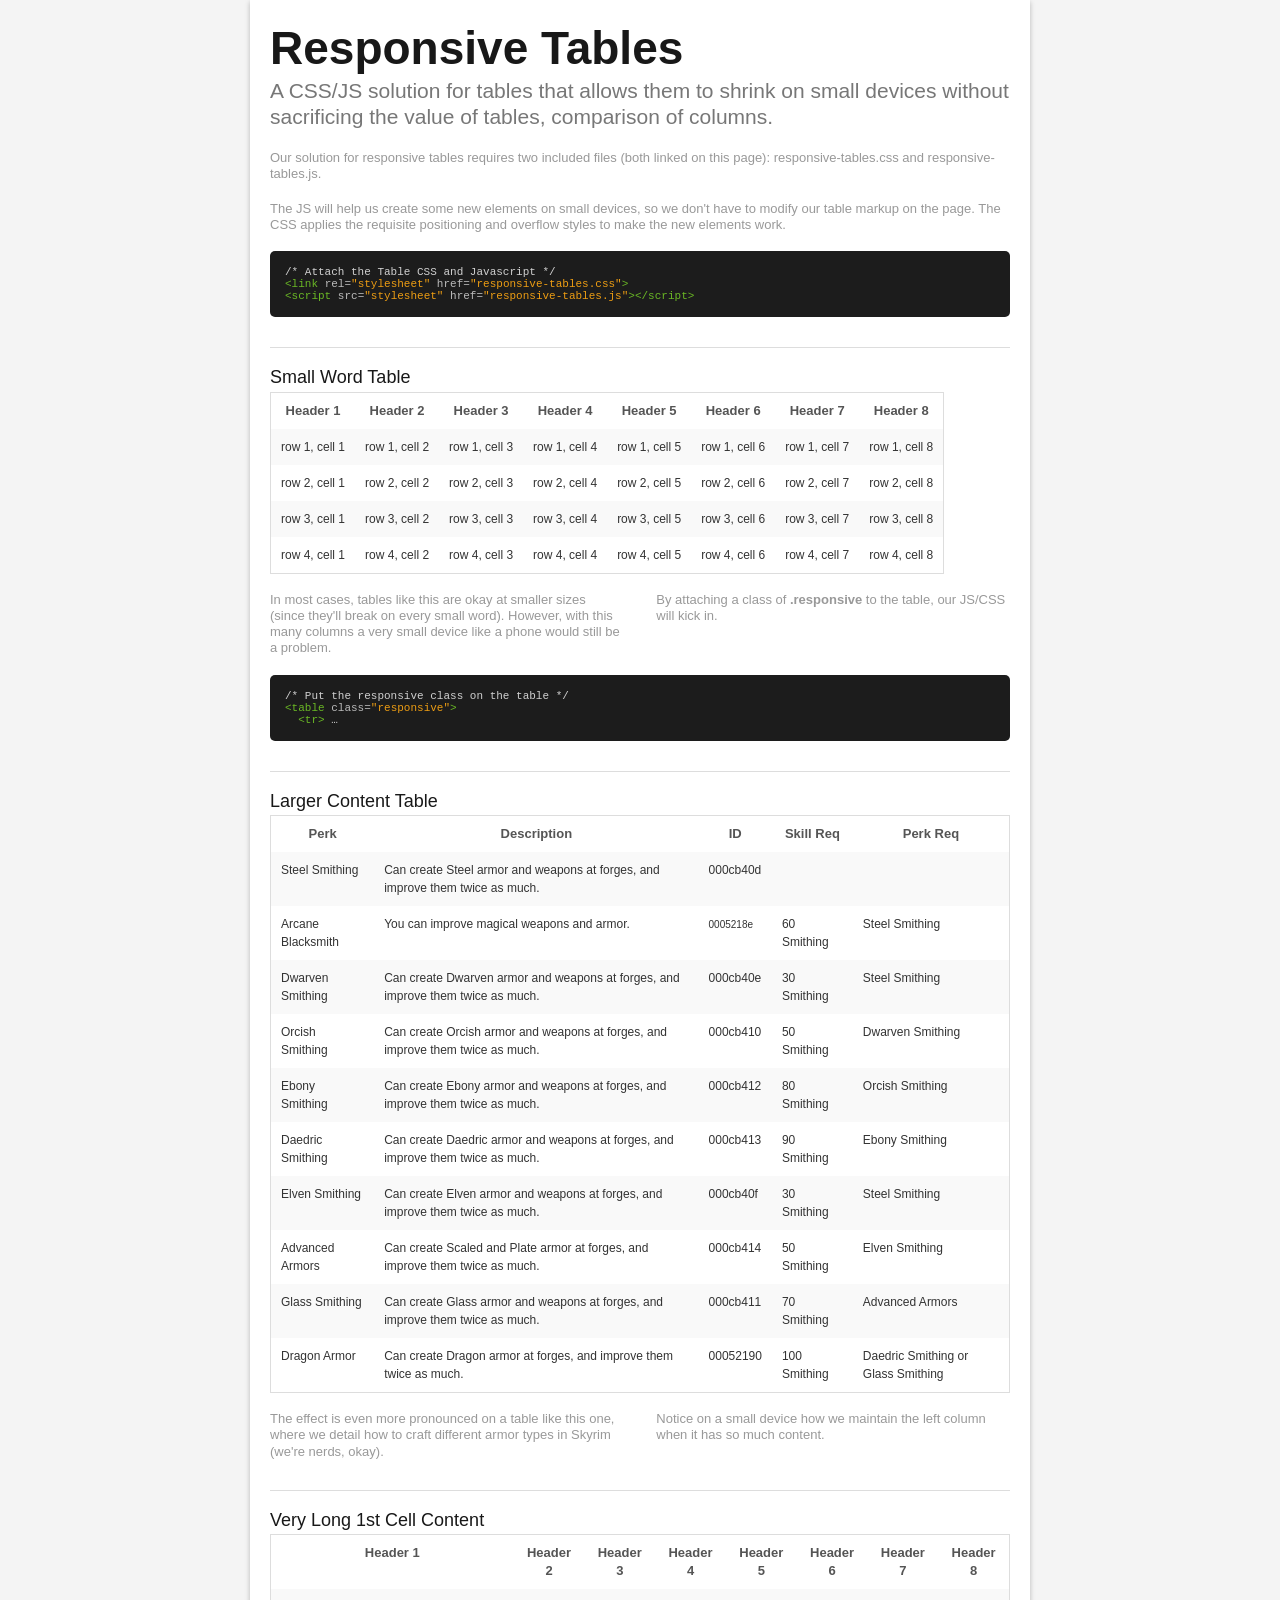
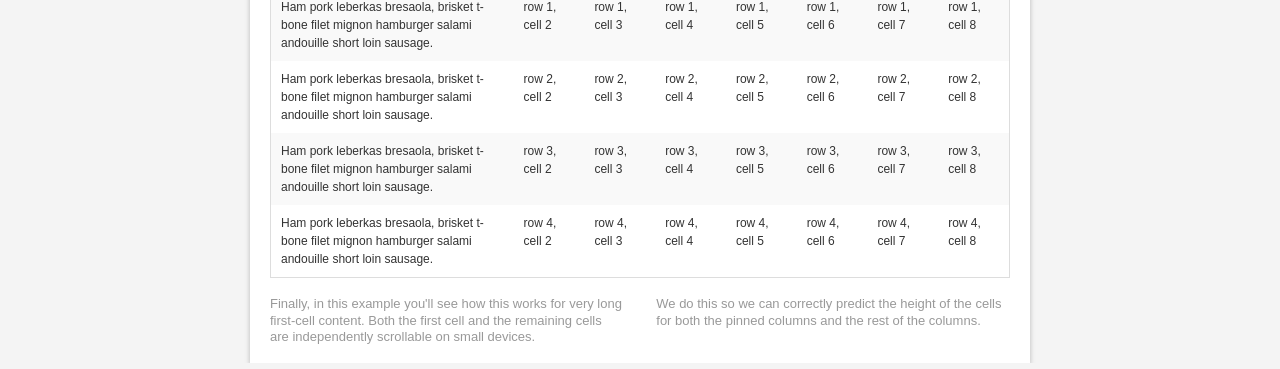
<file: manage/bower_components/responsive-tables/index.html>
<!DOCTYPE html>

<!-- paulirish.com/2008/conditional-stylesheets-vs-css-hacks-answer-neither/ -->
<!--[if lt IE 7]> <html class="no-js lt-ie9 lt-ie8 lt-ie7" lang="en"> <![endif]-->
<!--[if IE 7]>    <html class="no-js lt-ie9 lt-ie8" lang="en"> <![endif]-->
<!--[if IE 8]>    <html class="no-js lt-ie9" lang="en"> <![endif]-->
<!--[if gt IE 8]><!--> <html lang="en"> <!--<![endif]-->
<head>
  <meta charset="utf-8" />
  
  <!-- Set the viewport width to device width for mobile -->
  <meta name="viewport" content="width=device-width" />
  
  <title>Responsive Tables by ZURB</title>
  
  <!-- Included CSS Files -->
  <!-- Combine and Compress These CSS Files -->
  <link rel="stylesheet" href="stylesheets/globals.css">
  <link rel="stylesheet" href="stylesheets/typography.css">
  <link rel="stylesheet" href="stylesheets/grid.css">
  <link rel="stylesheet" href="stylesheets/ui.css">
  <link rel="stylesheet" href="stylesheets/forms.css">
  <link rel="stylesheet" href="stylesheets/orbit.css">
  <link rel="stylesheet" href="stylesheets/reveal.css">
  <link rel="stylesheet" href="stylesheets/mobile.css">
  <!-- End Combine and Compress These CSS Files -->
  <link rel="stylesheet" href="stylesheets/app.css">
	<link rel="stylesheet" href="responsive-tables.css">
	<script src="javascripts/jquery.min.js"></script>
	<script src="responsive-tables.js"></script>
	
  <!--[if lt IE 9]>
  <link rel="stylesheet" href="stylesheets/ie.css">
  <![endif]-->
  
  
  <!-- IE Fix for HTML5 Tags -->
  <!--[if lt IE 9]>
  <script src="http://html5shiv.googlecode.com/svn/trunk/html5.js"></script>
  <![endif]-->
</head>

<body>
	<!-- container -->
	<div class="container">

		<div class="row">
			<div class="twelve columns">
				<h1>Responsive Tables</h1>
				<h4 class="subhead">A CSS/JS solution for tables that allows them to shrink on small devices without sacrificing the value of tables, comparison of columns.</h4>
				
		    <p>Our solution for responsive tables requires two included files (both linked on this page): responsive-tables.css and responsive-tables.js.</p>
		    <p>The JS will help us create some new elements on small devices, so we don't have to modify our table markup on the page. The CSS applies the requisite positioning and overflow styles to make the new elements work.</p>
				    <pre>
/* Attach the Table CSS and Javascript */
<span style="color: #6ab825; font-weight: normal">&lt;link</span> <span style="color: #bbbbbb">rel=</span><span style="color: #ed9d13">"stylesheet"</span> <span style="color: #bbbbbb">href=</span><span style="color: #ed9d13">"responsive-tables.css"</span><span style="color: #6ab825; font-weight: normal">&gt;</span>
<span style="color: #6ab825; font-weight: normal">&lt;script</span> <span style="color: #bbbbbb">src=</span><span style="color: #ed9d13">"stylesheet"</span> <span style="color: #bbbbbb">href=</span><span style="color: #ed9d13">"responsive-tables.js"</span><span style="color: #6ab825; font-weight: normal">&gt;</span><span style="color: #6ab825; font-weight: normal">&lt;/script&gt;</span></pre>
				
				<hr />
				
    		<h5>Small Word Table</h5>
				<table class="responsive">
    				
					<tr>
						<th>Header 1</th>
						<th>Header 2</th>
						<th>Header 3</th>
						<th>Header 4</th>
						<th>Header 5</th>
						<th>Header 6</th>
						<th>Header 7</th>
						<th>Header 8</th>
					</tr>
					<tr>
						<td>row 1, cell 1</td>
						<td>row 1, cell 2</td>
						<td>row 1, cell 3</td>
						<td>row 1, cell 4</td>
						<td>row 1, cell 5</td>
						<td>row 1, cell 6</td>
						<td>row 1, cell 7</td>
						<td>row 1, cell 8</td>
					</tr>
					<tr>
						<td>row 2, cell 1</td>
						<td>row 2, cell 2</td>
						<td>row 2, cell 3</td>
						<td>row 2, cell 4</td>
						<td>row 2, cell 5</td>
						<td>row 2, cell 6</td>
						<td>row 2, cell 7</td>
						<td>row 2, cell 8</td>
					</tr>
					<tr>
						<td>row 3, cell 1</td>
						<td>row 3, cell 2</td>
						<td>row 3, cell 3</td>
						<td>row 3, cell 4</td>
						<td>row 3, cell 5</td>
						<td>row 3, cell 6</td>
						<td>row 3, cell 7</td>
						<td>row 3, cell 8</td>
					</tr>
					<tr>
						<td>row 4, cell 1</td>
						<td>row 4, cell 2</td>
						<td>row 4, cell 3</td>
						<td>row 4, cell 4</td>
						<td>row 4, cell 5</td>
						<td>row 4, cell 6</td>
						<td>row 4, cell 7</td>
						<td>row 4, cell 8</td>
					</tr>
    					
        </table>
        
        <div class="row">
    		  <div class="six columns">
    		    <p>In most cases, tables like this are okay at smaller sizes (since they'll break on every small word). However, with this many columns a very small device like a phone would still be a problem.</p>
    		  </div>
    		  <div class="six columns">
    		    <p>By attaching a class of <strong>.responsive</strong> to the table, our JS/CSS will kick in.</p>
    		  </div>
    		</div>
    		
    		<pre>
/* Put the responsive class on the table */
<span style="color: #6ab825; font-weight: normal">&lt;table</span> <span style="color: #bbbbbb">class=</span><span style="color: #ed9d13">"responsive"</span><span style="color: #6ab825; font-weight: normal">&gt;</span>
  <span style="color: #6ab825; font-weight: normal">&lt;tr&gt;</span> …
</pre>
  
    		
    		<hr />

        
    		<h5>Larger Content Table</h5>
        <table class="responsive">
  				<tbody>
  				  <tr>
      				<th>Perk</th>
      				<th>Description</th>
      				<th>ID</th>
      				<th>Skill Req</th>
      				<th>Perk Req</th>
    				</tr>
    				<tr>
      				<td>Steel Smithing</td>
      				<td>Can create Steel armor and weapons at forges, and improve them twice as much.</td>
      				<td>000cb40d</td>
      				<td></td>
      				<td></td>
    				</tr>
    				<tr>
      				<td>Arcane Blacksmith</td>
      				<td>You can improve magical weapons and armor.</td>
      				<td><span style="font-size: x-small" class="idref">0005218e</span></td>
      				<td>60 Smithing</td>
      				<td>Steel Smithing</td>
    				</tr>
    				<tr>
      				<td>Dwarven Smithing</td>
      				<td>Can create Dwarven armor and weapons at forges, and improve them twice as much.</td>
      				<td>000cb40e</td>
      				<td>30 Smithing</td>
      				<td>Steel Smithing</td>
    				</tr>
    				<tr>
      				<td>Orcish Smithing</td>
      				<td>Can create Orcish armor and weapons at forges, and improve them twice as much.</td>
      				<td>000cb410</td>
      				<td>50 Smithing</td>
      				<td>Dwarven Smithing</td>
    				</tr>
    				<tr>
      				<td>Ebony Smithing</td>
      				<td>Can create Ebony armor and weapons at forges</a>, and improve them twice as much.</td>
      				<td>000cb412</td>
      				<td>80 Smithing</td>
      				<td>Orcish Smithing</td>
    				</tr>
    				<tr>
      				<td>Daedric Smithing</td>
      				<td>Can create Daedric armor and weapons at forges, and improve them twice as much.</td>
      				<td>000cb413</span></td>
      				<td>90 Smithing</td>
      				<td>Ebony Smithing</td>
    				</tr>
    				<tr>
      				<td>Elven Smithing</td>
      				<td>Can create Elven armor and weapons at forges, and improve them twice as much.</td>
      				<td>000cb40f</td>
      				<td>30 Smithing</td>
      				<td>Steel Smithing</td>
    				</tr>
    				<tr>
      				<td>Advanced Armors</td>
      				<td>Can create Scaled and Plate armor at forges, and improve them twice as much.
      				<td>000cb414</td>
      				<td>50 Smithing</td>
      				<td>Elven Smithing</td>
    				</tr>
    				<tr>
      				<td>Glass Smithing</td>
      				<td>Can create Glass armor and weapons at forges, and improve them twice as much.</td>
      				<td>000cb411</td>
      				<td>70 Smithing</td>
      				<td>Advanced Armors</td>
    				</tr>
    				<tr>
      				<td>Dragon Armor</td>
      				<td>Can create Dragon armor at forges, and improve them twice as much.</td>
      				<td>00052190</td>
      				<td>100 Smithing</td>
      				<td>Daedric Smithing or Glass Smithing</td>
    				</tr>
				  </tbody>
				</table>
				
    		<div class="row">
    		  <div class="six columns">
    		    <p>The effect is even more pronounced on a table like this one, where we detail how to craft different armor types in Skyrim (we're nerds, okay).</p>
    		  </div>
    		  <div class="six columns">
    		    <p>Notice on a small device how we maintain the left column when it has so much content.</p>
    		  </div>
    		</div>
    		
    		<hr />
    		
    		<h5>Very Long 1st Cell Content</h5>
				
				<table class="responsive">
				
					<tr>
						<th>Header 1</th>
						<th>Header 2</th>
						<th>Header 3</th>
						<th>Header 4</th>
						<th>Header 5</th>
						<th>Header 6</th>
						<th>Header 7</th>
						<th>Header 8</th>
					</tr>
					<tr>
						<td>Ham pork leberkas bresaola, brisket t-bone filet mignon hamburger salami andouille short loin sausage.</td>
						<td>row 1, cell 2</td>
						<td>row 1, cell 3</td>
						<td>row 1, cell 4</td>
						<td>row 1, cell 5</td>
						<td>row 1, cell 6</td>
						<td>row 1, cell 7</td>
						<td>row 1, cell 8</td>
					</tr>
					<tr>
						<td>Ham pork leberkas bresaola, brisket t-bone filet mignon hamburger salami andouille short loin sausage.</td>
						<td>row 2, cell 2</td>
						<td>row 2, cell 3</td>
						<td>row 2, cell 4</td>
						<td>row 2, cell 5</td>
						<td>row 2, cell 6</td>
						<td>row 2, cell 7</td>
						<td>row 2, cell 8</td>
					</tr>
					<tr>
						<td>Ham pork leberkas bresaola, brisket t-bone filet mignon hamburger salami andouille short loin sausage.</td>
						<td>row 3, cell 2</td>
						<td>row 3, cell 3</td>
						<td>row 3, cell 4</td>
						<td>row 3, cell 5</td>
						<td>row 3, cell 6</td>
						<td>row 3, cell 7</td>
						<td>row 3, cell 8</td>
					</tr>
					<tr>
						<td>Ham pork leberkas bresaola, brisket t-bone filet mignon hamburger salami andouille short loin sausage.</td>
						<td>row 4, cell 2</td>
						<td>row 4, cell 3</td>
						<td>row 4, cell 4</td>
						<td>row 4, cell 5</td>
						<td>row 4, cell 6</td>
						<td>row 4, cell 7</td>
						<td>row 4, cell 8</td>
					</tr>
					
				</table>
    		<div class="row">
    		  <div class="six columns">
    		    <p>Finally, in this example you'll see how this works for very long first-cell content. Both the first cell and the remaining cells are independently scrollable on small devices.</p>
    		  </div>
    		  <div class="six columns">
    		    <p>We do this so we can correctly predict the height of the cells for both the pinned columns and the rest of the columns.</p>
    		  </div>
			</div>
		</div>



	</div>


</body>
</html>
</file>
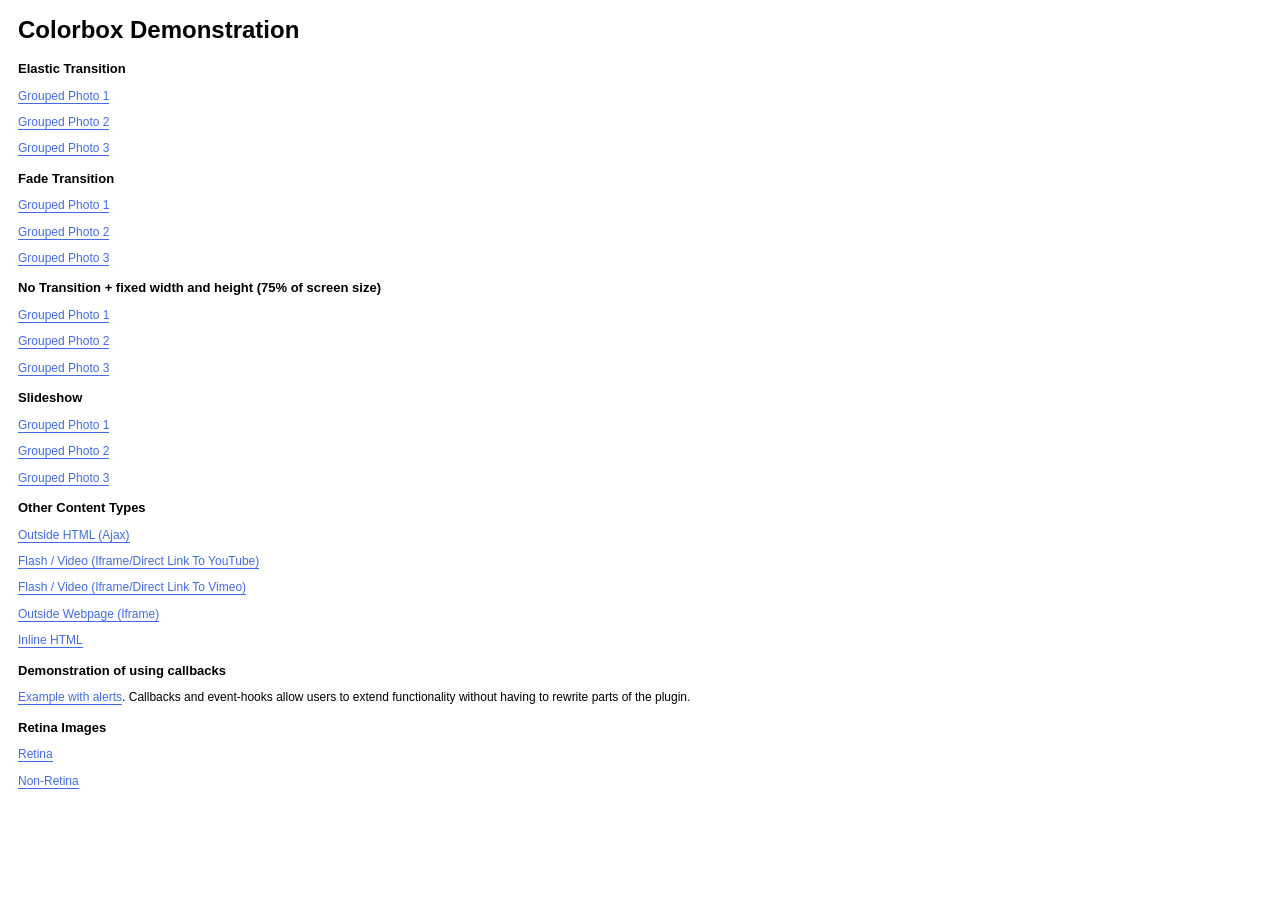
<file: manage/bower_components/colorbox/example1/index.html>
<!DOCTYPE html>
<html>
	<head>
		<meta charset='utf-8'/>
		<title>Colorbox Examples</title>
		<style>
			body{font:12px/1.2 Verdana, sans-serif; padding:0 10px;}
			a:link, a:visited{text-decoration:none; color:#416CE5; border-bottom:1px solid #416CE5;}
			h2{font-size:13px; margin:15px 0 0 0;}
		</style>
		<link rel="stylesheet" href="colorbox.css" />
		<script src="https://ajax.googleapis.com/ajax/libs/jquery/1.10.2/jquery.min.js"></script>
		<script src="../jquery.colorbox.js"></script>
		<script>
			$(document).ready(function(){
				//Examples of how to assign the Colorbox event to elements
				$(".group1").colorbox({rel:'group1'});
				$(".group2").colorbox({rel:'group2', transition:"fade"});
				$(".group3").colorbox({rel:'group3', transition:"none", width:"75%", height:"75%"});
				$(".group4").colorbox({rel:'group4', slideshow:true});
				$(".ajax").colorbox();
				$(".youtube").colorbox({iframe:true, innerWidth:640, innerHeight:390});
				$(".vimeo").colorbox({iframe:true, innerWidth:500, innerHeight:409});
				$(".iframe").colorbox({iframe:true, width:"80%", height:"80%"});
				$(".inline").colorbox({inline:true, width:"50%"});
				$(".callbacks").colorbox({
					onOpen:function(){ alert('onOpen: colorbox is about to open'); },
					onLoad:function(){ alert('onLoad: colorbox has started to load the targeted content'); },
					onComplete:function(){ alert('onComplete: colorbox has displayed the loaded content'); },
					onCleanup:function(){ alert('onCleanup: colorbox has begun the close process'); },
					onClosed:function(){ alert('onClosed: colorbox has completely closed'); }
				});

				$('.non-retina').colorbox({rel:'group5', transition:'none'})
				$('.retina').colorbox({rel:'group5', transition:'none', retinaImage:true, retinaUrl:true});
				
				//Example of preserving a JavaScript event for inline calls.
				$("#click").click(function(){ 
					$('#click').css({"background-color":"#f00", "color":"#fff", "cursor":"inherit"}).text("Open this window again and this message will still be here.");
					return false;
				});
			});
		</script>
	</head>
	<body>
		<h1>Colorbox Demonstration</h1>
		<h2>Elastic Transition</h2>
		<p><a class="group1" href="../content/ohoopee1.jpg" title="Me and my grandfather on the Ohoopee.">Grouped Photo 1</a></p>
		<p><a class="group1" href="../content/ohoopee2.jpg" title="On the Ohoopee as a child">Grouped Photo 2</a></p>
		<p><a class="group1" href="../content/ohoopee3.jpg" title="On the Ohoopee as an adult">Grouped Photo 3</a></p>
		
		<h2>Fade Transition</h2>
		<p><a class="group2" href="../content/ohoopee1.jpg" title="Me and my grandfather on the Ohoopee">Grouped Photo 1</a></p>
		<p><a class="group2" href="../content/ohoopee2.jpg" title="On the Ohoopee as a child">Grouped Photo 2</a></p>
		<p><a class="group2" href="../content/ohoopee3.jpg" title="On the Ohoopee as an adult">Grouped Photo 3</a></p>
		
		<h2>No Transition + fixed width and height (75% of screen size)</h2>
		<p><a class="group3" href="../content/ohoopee1.jpg" title="Me and my grandfather on the Ohoopee.">Grouped Photo 1</a></p>
		<p><a class="group3" href="../content/ohoopee2.jpg" title="On the Ohoopee as a child">Grouped Photo 2</a></p>
		<p><a class="group3" href="../content/ohoopee3.jpg" title="On the Ohoopee as an adult">Grouped Photo 3</a></p>
		
		<h2>Slideshow</h2>
		<p><a class="group4"  href="../content/ohoopee1.jpg" title="Me and my grandfather on the Ohoopee.">Grouped Photo 1</a></p>
		<p><a class="group4"  href="../content/ohoopee2.jpg" title="On the Ohoopee as a child">Grouped Photo 2</a></p>
		<p><a class="group4"  href="../content/ohoopee3.jpg" title="On the Ohoopee as an adult">Grouped Photo 3</a></p>
		
		<h2>Other Content Types</h2>
		<p><a class='ajax' href="../content/ajax.html" title="Homer Defined">Outside HTML (Ajax)</a></p>
		<p><a class='youtube' href="http://www.youtube.com/embed/VOJyrQa_WR4?rel=0&amp;wmode=transparent">Flash / Video (Iframe/Direct Link To YouTube)</a></p>
		<p><a class='vimeo' href="http://player.vimeo.com/video/2285902" title="R&ouml;yksopp: Remind Me">Flash / Video (Iframe/Direct Link To Vimeo)</a></p>
		<p><a class='iframe' href="http://wikipedia.com">Outside Webpage (Iframe)</a></p>
		<p><a class='inline' href="#inline_content">Inline HTML</a></p>
		
		<h2>Demonstration of using callbacks</h2>
		<p><a class='callbacks' href="../content/marylou.jpg" title="Marylou on Cumberland Island">Example with alerts</a>. Callbacks and event-hooks allow users to extend functionality without having to rewrite parts of the plugin.</p>
		

		<h2>Retina Images</h2>
		<p><a class="retina" href="../content/daisy.jpg" title="Retina">Retina</a></p>
		<p><a class="non-retina" href="../content/daisy.jpg" title="Non-Retina">Non-Retina</a></p>

		<!-- This contains the hidden content for inline calls -->
		<div style='display:none'>
			<div id='inline_content' style='padding:10px; background:#fff;'>
			<p><strong>This content comes from a hidden element on this page.</strong></p>
			<p>The inline option preserves bound JavaScript events and changes, and it puts the content back where it came from when it is closed.</p>
			<p><a id="click" href="#" style='padding:5px; background:#ccc;'>Click me, it will be preserved!</a></p>
			
			<p><strong>If you try to open a new Colorbox while it is already open, it will update itself with the new content.</strong></p>
			<p>Updating Content Example:<br />
			<a class="ajax" href="../content/ajax.html">Click here to load new content</a></p>
			</div>
		</div>
	</body>
</html>
</file>
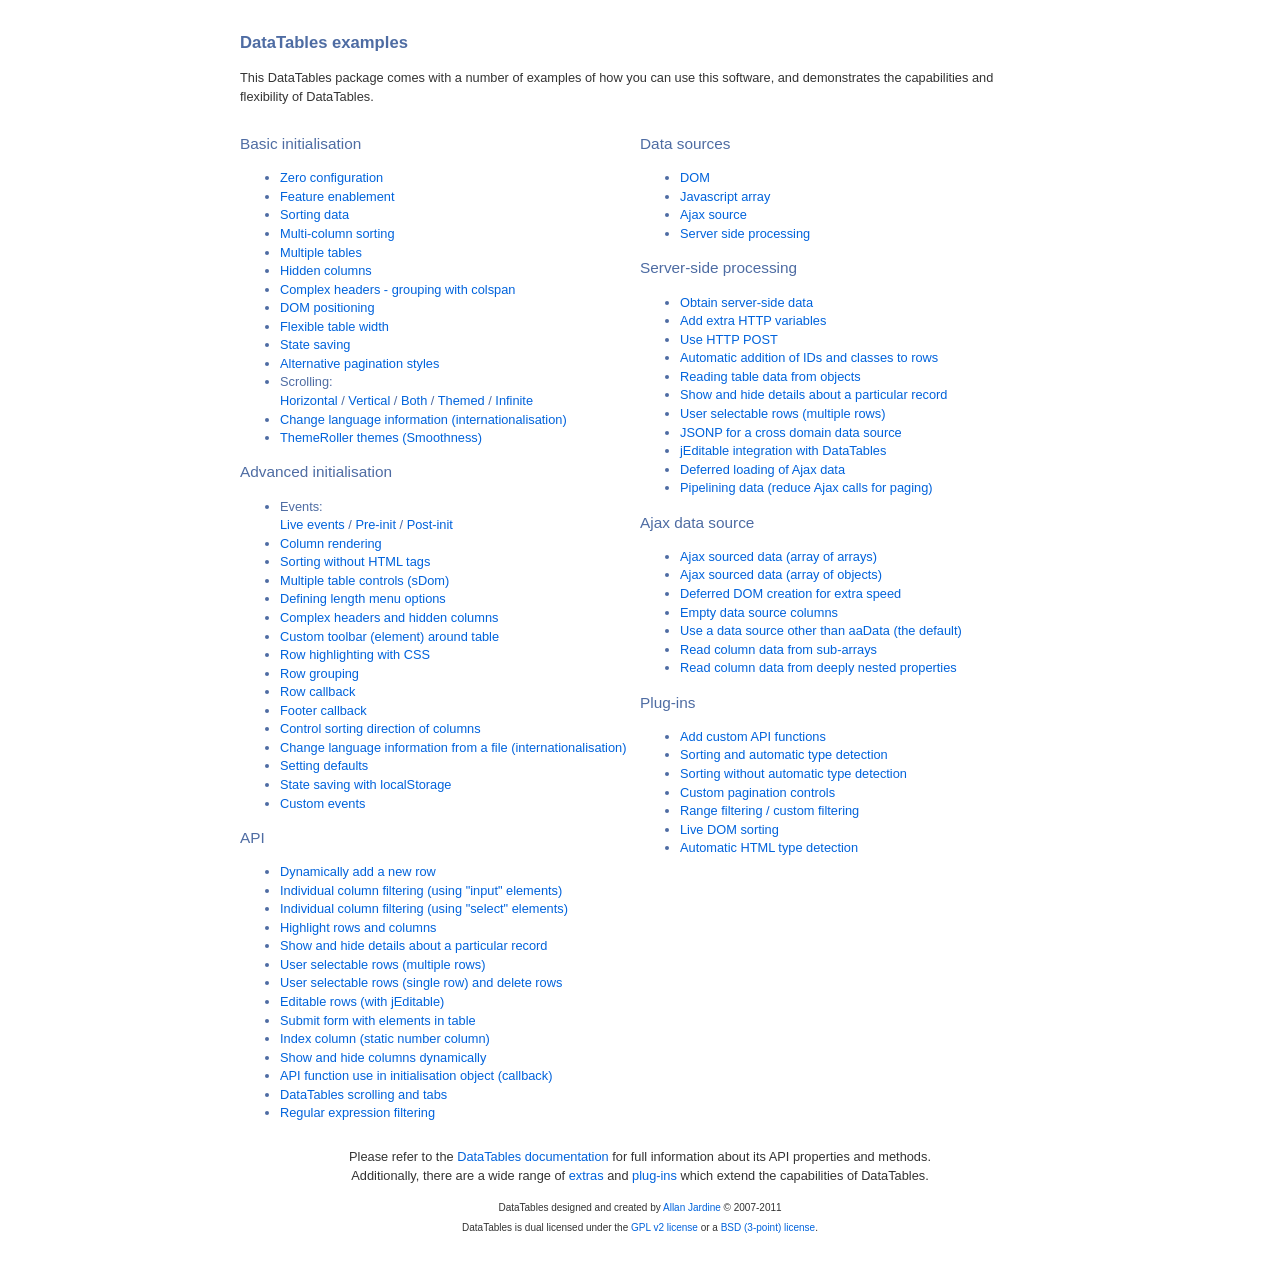
<file: manage/bower_components/datatables/examples/index.html>
<!DOCTYPE HTML PUBLIC "-//W3C//DTD HTML 4.01//EN" "http://www.w3.org/TR/html4/strict.dtd">
<html>
	<head>
		<meta http-equiv="content-type" content="text/html; charset=utf-8" />
		<link rel="shortcut icon" type="image/ico" href="http://www.datatables.net/favicon.ico" />
		
		<title>DataTables example</title>
		<style type="text/css" title="currentStyle">
			@import "../media/css/demo_page.css";
			@import "../media/css/demo_table.css";
		</style>
	</head>
	<body id="dt_example">
		<div id="container">
			<div class="full_width big">
				DataTables examples
			</div>
			
			<p>This DataTables package comes with a number of examples of how you can use this software, and demonstrates the capabilities and flexibility of DataTables.</p>
			
			<div class="demo_links">
				<h2>Basic initialisation</h2>
				<ul>
					<li><a href="basic_init/zero_config.html">Zero configuration</a></li>
					<li><a href="basic_init/filter_only.html">Feature enablement</a></li>
					<li><a href="basic_init/table_sorting.html">Sorting data</a></li>
					<li><a href="basic_init/multi_col_sort.html">Multi-column sorting</a></li>
					<li><a href="basic_init/multiple_tables.html">Multiple tables</a></li>
					<li><a href="basic_init/hidden_columns.html">Hidden columns</a></li>
					<li><a href="basic_init/complex_header.html">Complex headers - grouping with colspan</a></li>
					<li><a href="basic_init/dom.html">DOM positioning</a></li>
					<li><a href="basic_init/flexible_width.html">Flexible table width</a></li>
					<li><a href="basic_init/state_save.html">State saving</a></li>
					<li><a href="basic_init/alt_pagination.html">Alternative pagination styles</a></li>
					<li>Scrolling: <br>
						<a href="basic_init/scroll_x.html">Horizontal</a> / 
						<a href="basic_init/scroll_y.html">Vertical</a> / 
						<a href="basic_init/scroll_xy.html">Both</a> / 
						<a href="basic_init/scroll_y_theme.html">Themed</a> / 
						<a href="basic_init/scroll_y_infinite.html">Infinite</a>
					</li>
					<li><a href="basic_init/language.html">Change language information (internationalisation)</a></li>
					<li><a href="basic_init/themes.html">ThemeRoller themes (Smoothness)</a></li>
				</ul>
				
				<h2>Advanced initialisation</h2>
				<ul>
					<li>Events: <br>
						<a href="advanced_init/events_live.html">Live events</a> / 
						<a href="advanced_init/events_pre_init.html">Pre-init</a> / 
						<a href="advanced_init/events_post_init.html">Post-init</a>
					</li>
					<li><a href="advanced_init/column_render.html">Column rendering</a></li>
					<li><a href="advanced_init/html_sort.html">Sorting without HTML tags</a></li>
					<li><a href="advanced_init/dom_multiple_elements.html">Multiple table controls (sDom)</a></li>
					<li><a href="advanced_init/length_menu.html">Defining length menu options</a></li>
					<li><a href="advanced_init/complex_header.html">Complex headers and hidden columns</a></li>
					<li><a href="advanced_init/dom_toolbar.html">Custom toolbar (element) around table</a></li>
					<li><a href="advanced_init/highlight.html">Row highlighting with CSS</a></li>
					<li><a href="advanced_init/row_grouping.html">Row grouping</a></li>
					<li><a href="advanced_init/row_callback.html">Row callback</a></li>
					<li><a href="advanced_init/footer_callback.html">Footer callback</a></li>
					<li><a href="advanced_init/sorting_control.html">Control sorting direction of columns</a></li>
					<li><a href="advanced_init/language_file.html">Change language information from a file (internationalisation)</a></li>
					<li><a href="advanced_init/defaults.html">Setting defaults</a></li>
					<li><a href="advanced_init/localstorage.html">State saving with localStorage</a></li>
					<li><a href="advanced_init/dt_events.html">Custom events</a></li>
				</ul>
				
				<h2>API</h2>
				<ul>
					<li><a href="api/add_row.html">Dynamically add a new row</a></li>
					<li><a href="api/multi_filter.html">Individual column filtering (using "input" elements)</a></li>
					<li><a href="api/multi_filter_select.html">Individual column filtering (using "select" elements)</a></li>
					<li><a href="api/highlight.html">Highlight rows and columns</a></li>
					<li><a href="api/row_details.html">Show and hide details about a particular record</a></li>
					<li><a href="api/select_row.html">User selectable rows (multiple rows)</a></li>
					<li><a href="api/select_single_row.html">User selectable rows (single row) and delete rows</a></li>
					<li><a href="api/editable.html">Editable rows (with jEditable)</a></li>
					<li><a href="api/form.html">Submit form with elements in table</a></li>
					<li><a href="api/counter_column.html">Index column (static number column)</a></li>
					<li><a href="api/show_hide.html">Show and hide columns dynamically</a></li>
					<li><a href="api/api_in_init.html">API function use in initialisation object (callback)</a></li>
					<li><a href="api/tabs_and_scrolling.html">DataTables scrolling and tabs</a></li>
					<li><a href="api/regex.html">Regular expression filtering</a></li>
				</ul>
			</div>
			
			<div class="demo_links">
				<h2>Data sources</h2>
				<ul>
					<li><a href="data_sources/dom.html">DOM</a></li>
					<li><a href="data_sources/js_array.html">Javascript array</a></li>
					<li><a href="data_sources/ajax.html">Ajax source</a></li>
					<li><a href="data_sources/server_side.html">Server side processing</a></li>
				</ul>
				
				<h2>Server-side processing</h2>
				<ul>
					<li><a href="server_side/server_side.html">Obtain server-side data</a></li>
					<li><a href="server_side/custom_vars.html">Add extra HTTP variables</a></li>
					<li><a href="server_side/post.html">Use HTTP POST</a></li>
					<li><a href="server_side/ids.html">Automatic addition of IDs and classes to rows</a></li>
					<li><a href="server_side/object_data.html">Reading table data from objects</a></li>
					<li><a href="server_side/row_details.html">Show and hide details about a particular record</a></li>
					<li><a href="server_side/select_rows.html">User selectable rows (multiple rows)</a></li>
					<li><a href="server_side/jsonp.html">JSONP for a cross domain data source</a></li>
					<li><a href="server_side/editable.html">jEditable integration with DataTables</a></li>
					<li><a href="server_side/defer_loading.html">Deferred loading of Ajax data</a></li>
					<li><a href="server_side/pipeline.html">Pipelining data (reduce Ajax calls for paging)</a></li>
				</ul>
				
				<h2>Ajax data source</h2>
				<ul>
					<li><a href="ajax/ajax.html">Ajax sourced data (array of arrays)</a></li>
					<li><a href="ajax/objects.html">Ajax sourced data (array of objects)</a></li>
					<li><a href="ajax/defer_render.html">Deferred DOM creation for extra speed</a></li>
					<li><a href="ajax/null_data_source.html">Empty data source columns</a></li>
					<li><a href="ajax/custom_data_property.html">Use a data source other than aaData (the default)</a></li>
					<li><a href="ajax/objects_subarrays.html">Read column data from sub-arrays</a></li>
					<li><a href="ajax/deep.html">Read column data from deeply nested properties</a></li>
				</ul>
				
				<h2>Plug-ins</h2>
				<ul>
					<li><a href="plug-ins/plugin_api.html">Add custom API functions</a></li>
					<li><a href="plug-ins/sorting_plugin.html">Sorting and automatic type detection</a></li>
					<li><a href="plug-ins/sorting_sType.html">Sorting without automatic type detection</a></li>
					<li><a href="plug-ins/paging_plugin.html">Custom pagination controls</a></li>
					<li><a href="plug-ins/range_filtering.html">Range filtering / custom filtering</a></li>
					<li><a href="plug-ins/dom_sort.html">Live DOM sorting</a></li>
					<li><a href="plug-ins/html_sort.html">Automatic HTML type detection</a></li>
				</ul>
			</div>
			
			
			<div id="footer" class="clear" style="text-align:center;">
				<p>
					Please refer to the <a href="http://www.datatables.net/usage">DataTables documentation</a> for full information about its API properties and methods.<br>
					Additionally, there are a wide range of <a href="http://www.datatables.net/extras">extras</a> and <a href="http://www.datatables.net/plug-ins">plug-ins</a> which extend the capabilities of DataTables.
				</p>
				
				<span style="font-size:10px;">
					DataTables designed and created by <a href="http://www.sprymedia.co.uk">Allan Jardine</a> &copy; 2007-2011<br>
					DataTables is dual licensed under the <a href="http://www.datatables.net/license_gpl2">GPL v2 license</a> or a <a href="http://www.datatables.net/license_bsd">BSD (3-point) license</a>.
				</span>
			</div>
		</div>
	</body>
</html>
</file>
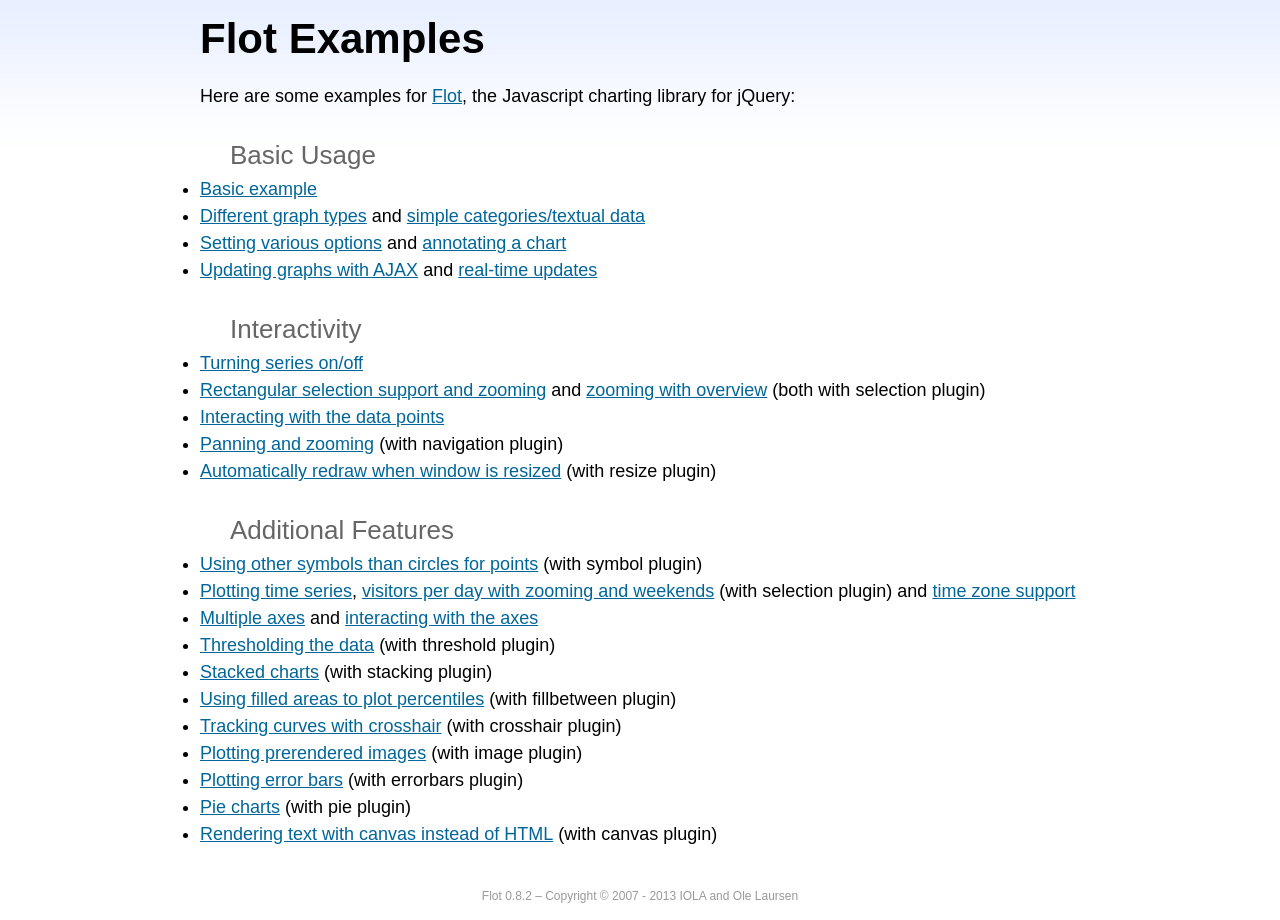
<file: manage/bower_components/flot/examples/index.html>
<!DOCTYPE html PUBLIC "-//W3C//DTD HTML 4.01//EN" "http://www.w3.org/TR/html4/strict.dtd">
<html>
<head>
	<meta http-equiv="Content-Type" content="text/html; charset=utf-8">
	<title>Flot Examples</title>
	<link href="examples.css" rel="stylesheet" type="text/css">
	<style>

	h3 {
		margin-top: 30px;
		margin-bottom: 5px;
	}

	</style>
	<script language="javascript" type="text/javascript" src="../jquery.js"></script>
	<script language="javascript" type="text/javascript" src="../jquery.flot.js"></script>
	<script type="text/javascript">

	$(function() {

		// Add the Flot version string to the footer

		$("#footer").prepend("Flot " + $.plot.version + " &ndash; ");
	});

	</script>
</head>
<body>

	<div id="header">
		<h2>Flot Examples</h2>
	</div>

	<div id="content">

		<p>Here are some examples for <a href="http://www.flotcharts.org">Flot</a>, the Javascript charting library for jQuery:</p>

		<h3>Basic Usage</h3>

		<ul>
			<li><a href="basic-usage/index.html">Basic example</a></li>
			<li><a href="series-types/index.html">Different graph types</a> and <a href="categories/index.html">simple categories/textual data</a></li>
			<li><a href="basic-options/index.html">Setting various options</a> and <a href="annotating/index.html">annotating a chart</a></li>
			<li><a href="ajax/index.html">Updating graphs with AJAX</a> and <a href="realtime/index.html">real-time updates</a></li>
		</ul>

		<h3>Interactivity</h3>

		<ul>
			<li><a href="series-toggle/index.html">Turning series on/off</a></li>
			<li><a href="selection/index.html">Rectangular selection support and zooming</a> and <a href="zooming/index.html">zooming with overview</a> (both with selection plugin)</li>
			<li><a href="interacting/index.html">Interacting with the data points</a></li>
			<li><a href="navigate/index.html">Panning and zooming</a> (with navigation plugin)</li>
			<li><a href="resize/index.html">Automatically redraw when window is resized</a> (with resize plugin)</li>
		</ul>

		<h3>Additional Features</h3>

		<ul>
			<li><a href="symbols/index.html">Using other symbols than circles for points</a> (with symbol plugin)</li>
			<li><a href="axes-time/index.html">Plotting time series</a>, <a href="visitors/index.html">visitors per day with zooming and weekends</a> (with selection plugin) and <a href="axes-time-zones/index.html">time zone support</a></li>
			<li><a href="axes-multiple/index.html">Multiple axes</a> and <a href="axes-interacting/index.html">interacting with the axes</a></li>
			<li><a href="threshold/index.html">Thresholding the data</a> (with threshold plugin)</li>
			<li><a href="stacking/index.html">Stacked charts</a> (with stacking plugin)</li>
			<li><a href="percentiles/index.html">Using filled areas to plot percentiles</a> (with fillbetween plugin)</li>
			<li><a href="tracking/index.html">Tracking curves with crosshair</a> (with crosshair plugin)</li>
			<li><a href="image/index.html">Plotting prerendered images</a> (with image plugin)</li>
			<li><a href="series-errorbars/index.html">Plotting error bars</a> (with errorbars plugin)</li>
			<li><a href="series-pie/index.html">Pie charts</a> (with pie plugin)</li>
			<li><a href="canvas/index.html">Rendering text with canvas instead of HTML</a> (with canvas plugin)</li>
		</ul>

	</div>

	<div id="footer">
		Copyright &copy; 2007 - 2013 IOLA and Ole Laursen
	</div>

</body>
</html>
</file>
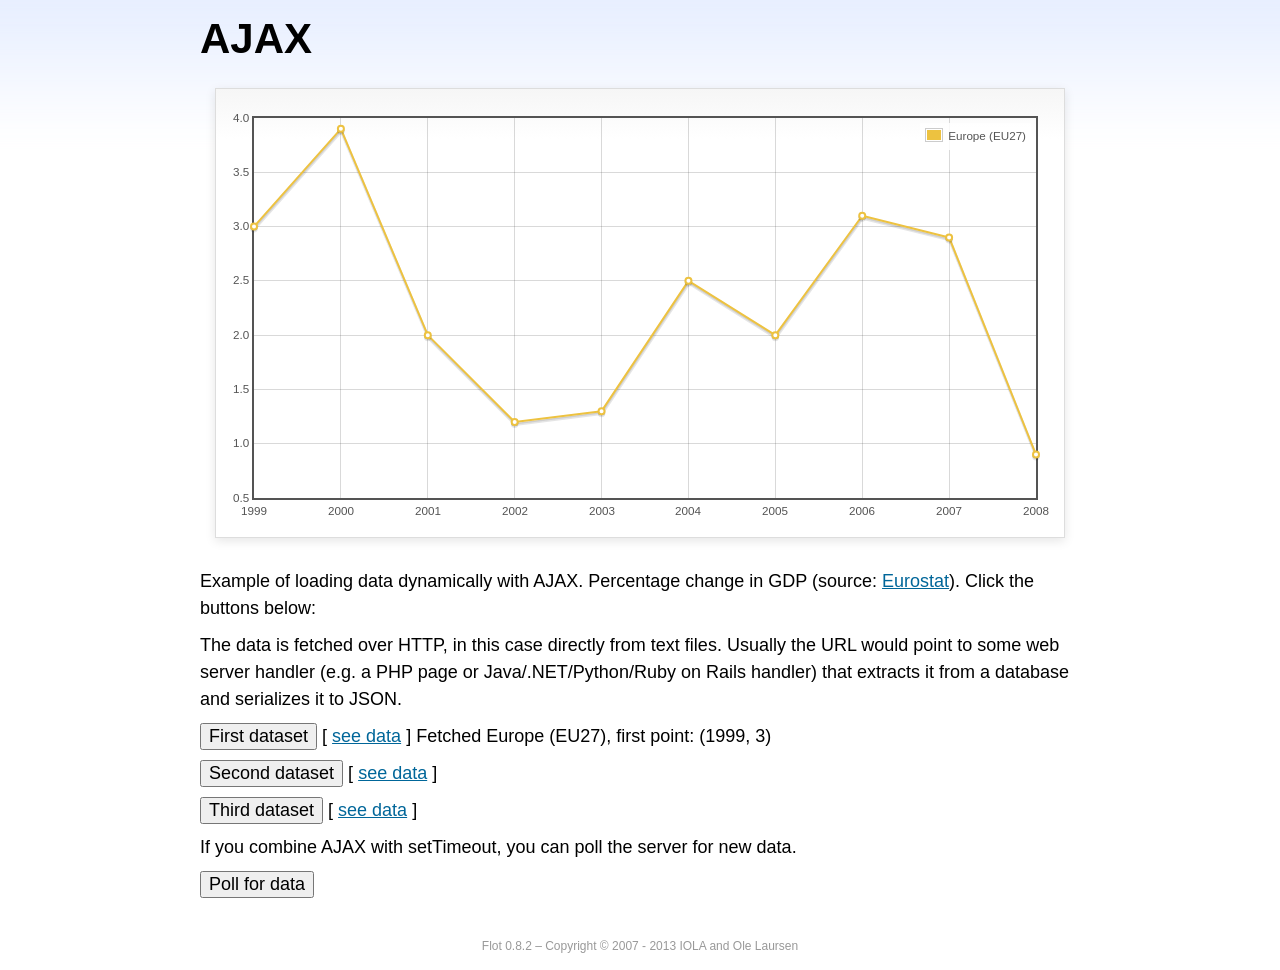
<file: manage/bower_components/flot/examples/ajax/index.html>
<!DOCTYPE html PUBLIC "-//W3C//DTD HTML 4.01//EN" "http://www.w3.org/TR/html4/strict.dtd">
<html>
<head>
	<meta http-equiv="Content-Type" content="text/html; charset=utf-8">
	<title>Flot Examples: AJAX</title>
	<link href="../examples.css" rel="stylesheet" type="text/css">
	<!--[if lte IE 8]><script language="javascript" type="text/javascript" src="../../excanvas.min.js"></script><![endif]-->
	<script language="javascript" type="text/javascript" src="../../jquery.js"></script>
	<script language="javascript" type="text/javascript" src="../../jquery.flot.js"></script>
	<script type="text/javascript">

	$(function() {

		var options = {
			lines: {
				show: true
			},
			points: {
				show: true
			},
			xaxis: {
				tickDecimals: 0,
				tickSize: 1
			}
		};

		var data = [];

		$.plot("#placeholder", data, options);

		// Fetch one series, adding to what we already have

		var alreadyFetched = {};

		$("button.fetchSeries").click(function () {

			var button = $(this);

			// Find the URL in the link right next to us, then fetch the data

			var dataurl = button.siblings("a").attr("href");

			function onDataReceived(series) {

				// Extract the first coordinate pair; jQuery has parsed it, so
				// the data is now just an ordinary JavaScript object

				var firstcoordinate = "(" + series.data[0][0] + ", " + series.data[0][1] + ")";
				button.siblings("span").text("Fetched " + series.label + ", first point: " + firstcoordinate);

				// Push the new data onto our existing data array

				if (!alreadyFetched[series.label]) {
					alreadyFetched[series.label] = true;
					data.push(series);
				}

				$.plot("#placeholder", data, options);
			}

			$.ajax({
				url: dataurl,
				type: "GET",
				dataType: "json",
				success: onDataReceived
			});
		});

		// Initiate a recurring data update

		$("button.dataUpdate").click(function () {

			data = [];
			alreadyFetched = {};

			$.plot("#placeholder", data, options);

			var iteration = 0;

			function fetchData() {

				++iteration;

				function onDataReceived(series) {

					// Load all the data in one pass; if we only got partial
					// data we could merge it with what we already have.

					data = [ series ];
					$.plot("#placeholder", data, options);
				}

				// Normally we call the same URL - a script connected to a
				// database - but in this case we only have static example
				// files, so we need to modify the URL.

				$.ajax({
					url: "data-eu-gdp-growth-" + iteration + ".json",
					type: "GET",
					dataType: "json",
					success: onDataReceived
				});

				if (iteration < 5) {
					setTimeout(fetchData, 1000);
				} else {
					data = [];
					alreadyFetched = {};
				}
			}

			setTimeout(fetchData, 1000);
		});

		// Load the first series by default, so we don't have an empty plot

		$("button.fetchSeries:first").click();

		// Add the Flot version string to the footer

		$("#footer").prepend("Flot " + $.plot.version + " &ndash; ");
	});

	</script>
</head>
<body>

	<div id="header">
		<h2>AJAX</h2>
	</div>

	<div id="content">

		<div class="demo-container">
			<div id="placeholder" class="demo-placeholder"></div>
		</div>

		<p>Example of loading data dynamically with AJAX. Percentage change in GDP (source: <a href="http://epp.eurostat.ec.europa.eu/tgm/table.do?tab=table&init=1&plugin=1&language=en&pcode=tsieb020">Eurostat</a>). Click the buttons below:</p>

		<p>The data is fetched over HTTP, in this case directly from text files. Usually the URL would point to some web server handler (e.g. a PHP page or Java/.NET/Python/Ruby on Rails handler) that extracts it from a database and serializes it to JSON.</p>

		<p>
			<button class="fetchSeries">First dataset</button>
			[ <a href="data-eu-gdp-growth.json">see data</a> ]
			<span></span>
		</p>

		<p>
			<button class="fetchSeries">Second dataset</button>
			[ <a href="data-japan-gdp-growth.json">see data</a> ]
			<span></span>
		</p>

		<p>
			<button class="fetchSeries">Third dataset</button>
			[ <a href="data-usa-gdp-growth.json">see data</a> ]
			<span></span>
		</p>

		<p>If you combine AJAX with setTimeout, you can poll the server for new data.</p>

		<p>
			<button class="dataUpdate">Poll for data</button>
		</p>

	</div>

	<div id="footer">
		Copyright &copy; 2007 - 2013 IOLA and Ole Laursen
	</div>

</body>
</html>
</file>
<file: manage/bower_components/responsive-tables/stylesheets/globals.css>
/* Artfully Masterminded by ZURB */

/* -------------------------------------------------- 
    Table of Contents
-----------------------------------------------------
:: Reset & Standards
:: Links
:: Lists
:: Tables
:: Misc
*/


/*	--------------------------------------------------
	:: Global Reset & Standards
	-------------------------------------------------- */
	
	/* 
		Eric Meyer's CSS Reset
		http://meyerweb.com/eric/tools/css/reset/ 
		v2.0 | 20110126
   		License: none (public domain)
	*/
	
	html, body, div, span, applet, object, iframe,
	h1, h2, h3, h4, h5, h6, p, blockquote, pre,
	a, abbr, acronym, address, big, cite, code,
	del, dfn, em, img, ins, kbd, q, s, samp,
	small, strike, strong, sub, sup, tt, var,
	b, u, i, center,
	dl, dt, dd, ol, ul, li,
	fieldset, form, label, legend,
	table, caption, tbody, tfoot, thead, tr, th, td,
	article, aside, canvas, details, embed, 
	figure, figcaption, footer, header, hgroup, 
	menu, nav, output, ruby, section, summary,
	time, mark, audio, video {
		margin: 0;
		padding: 0;
		border: 0;
		font: inherit;
		vertical-align: baseline;
	}
	html {
		font-size: 62.5%; 
	}
	/* HTML5 display-role reset for older browsers */
	article, aside, details, figcaption, figure, 
	footer, header, hgroup, menu, nav, section {
		display: block;
	}
	body {
		line-height: 1;
	}
	ol, ul {
		list-style: none;
	}
	blockquote, q {
		quotes: none;
	}
	blockquote:before, blockquote:after,
	q:before, q:after {
		content: '';
		content: none;
	}
	table {
		border-collapse: collapse;
		border-spacing: 0;
	}
	
	
	
	body { background: #fff; font-family: "Helvetica Neue", "HelveticaNeue", Helvetica, Arial, "Lucida Grande", sans-serif; font-size: 13px; line-height: 18px; color: #555; position: relative; -webkit-font-smoothing: antialiased; }
	


/*	--------------------------------------------------
	:: Links
	-------------------------------------------------- */
	a { color: #2a85e8; text-decoration: none; line-height: inherit; }
	a:hover { color: #11639d; }
	a:focus { color: #cc4714; outline: none; }
	p a, p a:visited { line-height: inherit; }
	

/*	--------------------------------------------------
	:: Lists
	-------------------------------------------------- */
	ul, ol { margin-bottom: 18px; }
	ul { list-style: none outside; }
	ol { list-style: decimal; }
	ol, ul.square, ul.circle, ul.disc { margin-left: 30px; }
	ul.square { list-style: square outside; }
	ul.circle { list-style: circle outside; }
	ul.disc { list-style: disc outside; }
	li { margin-bottom: 12px; }
	ul.large li { line-height: 21px; }
	

/*	--------------------------------------------------
	:: Tables
	-------------------------------------------------- */
	table { background: #fff; -moz-border-radius: 3px; -webkit-border-radius: 3px; border-radius: 3px; margin: 0 0 18px; border: 1px solid #ddd;  }
	
	table thead, table tfoot { background: #f5f5f5; }
	table thead tr th,
	table tfoot tr th,
	table tbody tr td,
	table tr td,
	table tfoot tr td { font-size: 12px; line-height: 18px; text-align: left; }
	table thead tr th,
	table tfoot tr td { padding: 8px 10px 9px; font-size: 14px; font-weight: bold; color: #222; }
	table thead tr th:first-child, table tfoot tr td:first-child { border-left: none; }
	table thead tr th:last-child, table tfoot tr td:last-child { border-right: none; }

	table tbody tr.even,
	table tbody tr.alt { background: #f9f9f9; }
	table tbody tr:nth-child(even) { background: #f9f9f9; }
	table tbody tr td { color: #333; padding: 9px 10px; vertical-align: top; border: none; }

/* -------------------------------------------------- 
	:: Misc
---------------------------------------------------*/
	.left        { float: left; }
	.right       { float: right; }
	.text-left   { text-align: left; }
	.text-right  { text-align: right; }
	.text-center { text-align: center; }
	.hide        { display: none; }
	.highlight   { background: #ff0; }
</file>
<file: manage/bower_components/responsive-tables/stylesheets/typography.css>
/* Artfully Masterminded by ZURB */

/*	--------------------------------------------------
    :: Typography
	-------------------------------------------------- */
	h1, h2, h3, h4, h5, h6 { color: #181818; font-weight: bold; line-height: 1.25 }
	h1 a, h2 a, h3 a, h4 a, h5 a, h6 a { font-weight: inherit; }
	h1 { font-size: 46px; font-size: 4.6rem; margin-bottom: 12px;}
	h2 { font-size: 35px; font-size: 3.5rem; margin-bottom: 9px; }
	h3 { font-size: 28px; font-size: 2.8rem; margin-bottom: 9px; }
	h4 { font-size: 21px; font-size: 2.1rem; margin-bottom: 3px; }
	h5 { font-size: 18px; font-size: 1.8rem; font-weight: normal; margin-bottom: 3px;  }
	h6 { font-size: 15px; font-size: 1.5rem; font-weight: normal; }

	.subheader { color: #777; font-weight: 300; margin-bottom: 24px; }

	p { font-size: 13px; font-size: 1.3rem; line-height: 1.25; margin: 0 0 18px; }
	p img { margin: 0; }
	p.lead { font-size: 18px; font-size: 1.8rem; line-height: 1.5;  }
	
	em, i { font-style: italic; line-height: inherit; }
	strong, b { font-weight: bold; line-height: inherit; }
	small { font-size: 60%; line-height: inherit; }
	
	h1 small, h2 small, h3 small, h4 small, h5 small { color: #777; }
	
	/*	Blockquotes  */
	blockquote, blockquote p { line-height: 20px; color: #777; }
	blockquote { margin: 0 0 18px; padding: 9px 20px 0 19px; border-left: 1px solid #ddd; }
	blockquote cite { display: block; font-size: 12px; font-size: 1.2rem; color: #555; }
	blockquote cite:before { content: "\2014 \0020"; }
	blockquote cite a, blockquote cite a:visited { color: #555; }
	
	hr { border: solid #ddd; border-width: 1px 0 0; clear: both; margin: 12px 0 18px; height: 0; }
	
	abbr, acronym { text-transform: uppercase; font-size: 90%; color: #222; border-bottom: 1px solid #ddd; cursor: help; }
	abbr { text-transform: none; }

	/**
 	 * Print styles.
	 *
	 * Inlined to avoid required HTTP connection: www.phpied.com/delay-loading-your-print-css/
	 * Credit to Paul Irish and HTML5 Boilerplate (html5boilerplate.com)
	 */
	.print-only { display: none !important; }
	@media print {
		* { background: transparent !important; color: black !important; text-shadow: none !important; filter:none !important;
		-ms-filter: none !important; } /* Black prints faster: sanbeiji.com/archives/953 */
		p a, p a:visited { color: #444 !important; text-decoration: underline; }
		p a[href]:after { content: " (" attr(href) ")"; }
		abbr[title]:after { content: " (" attr(title) ")"; }
		.ir a:after, a[href^="javascript:"]:after, a[href^="#"]:after { content: ""; }  /* Don't show links for images, or javascript/internal links */
		pre, blockquote { border: 1px solid #999; page-break-inside: avoid; }
		thead { display: table-header-group; } /* css-discuss.incutio.com/wiki/Printing_Tables */
		tr, img { page-break-inside: avoid; }
		@page { margin: 0.5cm; }
		p, h2, h3 { orphans: 3; widows: 3; }
		h2, h3{ page-break-after: avoid; }
		.hide-on-print { display: none !important; }
		.print-only { display: block !important; }
	}
</file>
<file: manage/bower_components/responsive-tables/stylesheets/grid.css>
/* Artfully Masterminded by ZURB */

/* --------------------------------------------------
	:: Grid
	
	This is the mobile-friendly, responsive grid that
	lets Foundation work much of its magic.
	
	-------------------------------------------------- */

	.container { padding: 0 20px; }
	
	.row { width: 100%; max-width: 980px; min-width: 727px; margin: 0 auto; }
	/* To fix the grid into a certain size, set max-width to width */
	.row .row { min-width: 0; }
	
	.column, .columns { margin-left: 4.4%; float: left; min-height: 1px; position: relative; }
	.column:first-child, .columns:first-child { margin-left: 0; }
	
	.row .one.columns 		{ width: 4.3%; }
	.row .two.columns 		{ width: 13%; }
	.row .three.columns 	{ width: 21.68%; }
	.row .four.columns 		{ width: 30.37%; }
	.row .five.columns 		{ width: 39.1%; }
	.row .six.columns 		{ width: 47.8%; }
	.row .seven.columns 	{ width: 56.5%; }
	.row .eight.columns 	{ width: 65.2%; }
	.row .nine.columns 		{ width: 73.9%; }
	.row .ten.columns 		{ width: 82.6%; }
	.row .eleven.columns 	{ width: 91.3%; }
	.row .twelve.columns 	{ width: 100%; }
	
	.row .offset-by-one 	{ margin-left: 13.1%;  }
	.row .offset-by-two 	{ margin-left: 21.8%;  }
	.row .offset-by-three 	{ margin-left: 30.5%;  }
	.row .offset-by-four 	{ margin-left: 39.2%;  }
	.row .offset-by-five 	{ margin-left: 47.9%;  }
	.row .offset-by-six 	{ margin-left: 56.6%;  }
	.row .offset-by-seven 	{ margin-left: 65.3%;  }
	.row .offset-by-eight 	{ margin-left: 74.0%;  }
	.row .offset-by-nine 	{ margin-left: 82.7%;  }
	.row .offset-by-ten 	{ margin-left: 91.4%;  }
	
	.row .centered { float: none; margin: 0 auto; }

	.row .offset-by-one:first-child 	{ margin-left: 8.7%;  }
	.row .offset-by-two:first-child 	{ margin-left: 17.4%;  }
	.row .offset-by-three:first-child 	{ margin-left: 26.1%;  }
	.row .offset-by-four:first-child 	{ margin-left: 34.8%;  }
	.row .offset-by-five:first-child 	{ margin-left: 43.5%;  }
	.row .offset-by-six:first-child 	{ margin-left: 52.2%;  }
	.row .offset-by-seven:first-child 	{ margin-left: 60.9%;  }
	.row .offset-by-eight:first-child 	{ margin-left: 69.6%;  }
	.row .offset-by-nine:first-child 	{ margin-left: 78.3%;  }
	.row .offset-by-ten:first-child 	{ margin-left: 87%;  }
	.row .offset-by-eleven:first-child 	{ margin-left: 95.7%;  }
	
	/* Source Ordering */
	.push-two 		{ left: 17.4% }
	.push-three 	{ left: 26.1%; }
	.push-four 		{ left: 34.8%; }
	.push-five 		{ left: 43.5%; }
	.push-six 		{ left: 52.2%; }
	.push-seven 	{ left: 60.9%; }
	.push-eight 	{ left: 69.6%; }
	.push-nine 		{ left: 78.3%; }
	.push-ten 		{ left: 87%; }
	
	.pull-two 		{ right: 17.4% }
	.pull-three 	{ right: 26.1%; }
	.pull-four 		{ right: 34.8%; }
	.pull-five 		{ right: 43.5%; }
	.pull-six 		{ right: 52.2%; }
	.pull-seven 	{ right: 60.9%; }
	.pull-eight 	{ right: 69.6%; }
	.pull-nine 		{ right: 78.3%; }
	.pull-ten 		{ right: 87%; }
	
	
	
	img, object, embed { max-width: 100%; height: auto; }
	img { -ms-interpolation-mode: bicubic; }
	#map_canvas img, .map_canvas img {max-width: none!important;}
	 
	 /* Nicolas Gallagher's micro clearfix */
	 .row:before, .row:after, .clearfix:before, .clearfix:after { content:""; display:table; }
	 .row:after, .clearfix:after { clear: both; }
	 .row, .clearfix { zoom: 1; }
	 
	 
	
	
/*	--------------------------------------------------
	:: Block grids
	
	These are 2-up, 3-up, 4-up and 5-up ULs, suited
	for repeating blocks of content. Add 'mobile' to
	them to switch them just like the layout grid
	(one item per line) on phones
	
	For IE7/8 compatibility block-grid items need to be
	the same height. You can optionally uncomment the
	lines below to support arbitrary height, but know
	that IE7/8 do not support :nth-child.
	-------------------------------------------------- */
	
	.block-grid { display: block; overflow: hidden; }
	.block-grid>li { display: block; height: auto; float: left; }
	
	.block-grid.two-up { margin-left: -4% }
	.block-grid.two-up>li { margin-left: 4%; width: 46%; }
/* 	.block-grid.two-up>li:nth-child(2n+1) {clear: left;} */
	
	.block-grid.three-up { margin-left: -2% }
	.block-grid.three-up>li { margin-left: 2%; width: 31.3%; }
/* 	.block-grid.three-up>li:nth-child(3n+1) {clear: left;} */
	
	.block-grid.four-up { margin-left: -2% }
	.block-grid.four-up>li { margin-left: 2%; width: 23%; }
/* 	.block-grid.four-up>li:nth-child(4n+1) {clear: left;} */
	
	.block-grid.five-up { margin-left: -1.5% }
	.block-grid.five-up>li { margin-left: 1.5%; width: 18.5%; }
/* 	.block-grid.five-up>li:nth-child(5n+1) {clear: left;} */
</file>
<file: manage/bower_components/responsive-tables/stylesheets/ui.css>
/* Artfully masterminded by ZURB  */



/* --------------------------------------------------
   Table of Contents
-----------------------------------------------------
:: Buttons
:: Alerts
:: Notices/Alerts
:: Tabs
:: Pagination
:: Lists
:: Panels
:: Nav
:: Video
:: Microformats
*/




/*	--------------------------------------------------
	Buttons
	-------------------------------------------------- */

	.button {
		background: #00a6fc;
		display: inline-block;
		text-align: center;
		padding: 9px 34px 11px;
		color: #fff;
		text-decoration: none;
		font-weight: bold;
		line-height: 1;
		font-family: "Helvetica Neue", "Helvetica", Arial, Verdana, sans-serif;
		position: relative;
		cursor: pointer;
		border: none;
	}
	
  	/* Don't use native buttons on iOS */
	input[type=submit].button, button.button { -webkit-appearance: none; }
	
	.button.nice { 
		background: #00a6fc url(../images/misc/button-gloss.png) repeat-x 0 -34px;
		-moz-box-shadow: inset 0 1px 0 rgba(255,255,255,.5);
		-webkit-box-shadow: inset 0 1px 0 rgba(255,255,255,.5);
		text-shadow: 0 -1px 1px rgba(0,0,0,0.28);
		background: #00a6fc url(../images/misc/button-gloss.png) repeat-x 0 -34px, -moz-linear-gradient(top, rgba(255,255,255,.4) 0%, transparent 100%);
		background: #00a6fc url(../images/misc/button-gloss.png) repeat-x 0 -34px, -webkit-gradient(linear, left top, left bottom, color-stop(0%,rgba(255,255,255,.4)), color-stop(100%,transparent));
		border: 1px solid #0593dc;
		-webkit-transition: background-color .15s ease-in-out;
		-moz-transition: background-color .15s ease-in-out;
		-o-transition: background-color .15s ease-in-out;
	}

	.button.radius {
		-moz-border-radius: 3px;
		-webkit-border-radius: 3px;
		border-radius: 3px;
	}
	.button.round {
		-moz-border-radius: 1000px;
		-webkit-border-radius: 1000px;
		border-radius: 1000px;
	}

	.button.full-width {
		width: 100%;
		padding-left: 0 !important;
		padding-right: 0 !important;
		text-align: center;
	}

	.button.left-align {
		text-align: left;
		text-indent: 12px;
	}
	
	/* Sizes ---------- */
	.small.button 			{ font-size: 11px; padding: 8px 20px 10px; width: auto; }
	.medium.button 			{ font-size: 13px; width: auto; }
	.large.button 			{ font-size: 18px; padding: 11px 48px 13px; width: auto; }

	/* Nice Sizes ---------- */
	.nice.small.button 		{ background-position: 0 -36px; }
	.nice.large.button 		{ background-position: 0 -30px; }

	/* Colors ---------- */
	.blue.button			{ background-color: #00a6fc;  }
	.red.button				{ background-color: #e91c21; }
	.white.button			{ background-color: #e9e9e9; color: #333; }
	.black.button			{ background-color: #141414; }
	
	/* Nice Colors ---------- */
	.nice.blue.button		{ border: 1px solid #0593dc;  }
	.nice.red.button		{ border: 1px solid #b90b0b;  }
	.nice.white.button		{ border: 1px solid #cacaca; text-shadow: none !important; }
	.nice.black.button		{ border: 1px solid #000; }
	
	/* Hovers ---------- */
	.button:hover, .button:focus 				{ background-color: #0192dd; color: #fff; }
	.blue.button:hover, .blue.button:focus		{ background-color: #0192dd; 	}
	.red.button:hover, .red.button:focus 		{ background-color: #d01217; 	}
	.white.button:hover, .white.button:focus	{ background-color: #dadada; color: #333; }
	.black.button:hover, .black.button:focus	{ background-color: #000; }
	
	/* Disabled ---------- */
	.button.disabled, .button[disabled] { opacity: 0.6; cursor: default; }



/*	--------------------------------------------------
	Alerts
	-------------------------------------------------- */

	div.alert-box { display: block; padding: 6px 7px; font-weight: bold; font-size: 13px; background: #eee; border: 1px solid rgba(0,0,0,0.1); margin-bottom: 12px; border-radius: 3px; -webkit-border-radius: 3px; -moz-border-radius: 3px; text-shadow: 0 1px rgba(255,255,255,0.9); position: relative; }
	.alert-box.success { background-color: #7fae00; color: #fff; text-shadow: 0 -1px rgba(0,0,0,0.3); }
	.alert-box.warning { background-color: #c08c00; color: #fff; text-shadow: 0 -1px rgba(0,0,0,0.3); }
	.alert-box.error { background-color: #c00000; color: #fff; text-shadow: 0 -1px rgba(0,0,0,0.3); }
	
	.alert-box a.close { color: #000; position: absolute; right: 4px; top: 0; font-size: 18px; opacity: 0.2; padding: 4px; }
	.alert-box a.close:hover,.alert-box a.close:focus { opacity: 0.4; }


/*    --------------------------------------------------
    Tabs
    -------------------------------------------------- */
    dl.tabs { display: block; margin: 0 0 20px 0; padding: 0; height: 30px; border-bottom: solid 1px #ddd; }
    dl.tabs dt { display: block; width: auto; height: 30px; padding: 0 9px 0 20px; line-height: 30px; float: left; color: #999; font-size: 11px; text-transform: uppercase; cursor: default; }
    dl.tabs dt:first-child { padding: 0 9px 0 0; }
    dl.tabs dd { display: block; width: auto; height: 30px; padding: 0; float: left; }
    dl.tabs dd a { display: block; width: auto; height: 29px; padding: 0 9px; line-height: 30px; border: solid 1px #ddd; margin: 0 -1px 0 0; color: #555; background: #eee; }
    dl.tabs dd a.active { background: #fff; border-width: 1px 1px 0 1px; height: 30px; }

		.nice.tabs { border-bottom: solid 1px #eee; margin: 0 0 30px 0; height:43px; }
		.nice.tabs dd a { padding: 7px 18px 9px; font-size: 15px; font-size: 1.5rem; color: #555555; background: none; border: none; }
		.nice.tabs dd a.active { font-weight: bold; color: #333; background: #fff; border-left: 1px solid #eee; border-right: 1px solid #eee; border-top: 3px solid #00a6fc; margin: 0 10px; position: relative; top: -5px; }
		.nice.tabs dd:first-child a.active { margin-left: 0; }
		
	dl.tabs.vertical { height: auto; }
	dl.tabs.vertical dt, dl.tabs.vertical dd, dl.nice.tabs.vertical dt, dl.nice.tabs.vertical dd { float: none; height: auto; }
	dl.tabs.vertical dd a { display: block; width: auto; height: auto; padding: 15px 20px; line-height: 1; border: solid 0 #ccc; border-width: 1px 1px 0; margin: 0; color: #555; background: #eee; font-size: 15px; font-size: 1.5rem; }
	dl.tabs.vertical dd a.active { height: auto; margin: 0; border-width: 1px 0 0; background: #fff; }
	
		.nice.tabs.vertical { border-bottom: solid 1px #eee; height: auto; }
		.nice.tabs.vertical dd a { padding: 15px 20px; border: none; border-left: 1px solid #eee; border-right: 1px solid #eee; border-top: 1px solid #eee; background: #fff; }
		.nice.tabs.vertical dd a.active { border: none; background: #00a6fc; color: #fff; margin: 0; position: static; top: 0; height: auto; }
		.nice.tabs.vertical dd:first-child a.active { margin: 0; }
    
    ul.tabs-content { margin: 0; display: block; }
    ul.tabs-content>li { display:none; }
    ul.tabs-content>li.active { display: block; }
    
    dl.contained, dl.nice.contained { margin-bottom: 0; }
    dl.contained.tabs dd a { padding: 0 14px; }
    dl.nice.contained.tabs dd a { padding: 7px 18px 9px; }

    ul.contained.tabs-content { padding: 0; }
	ul.contained.tabs-content>li { padding: 20px; border: solid 0 #ddd; border-width: 0 1px 1px 1px; }
	ul.nice.contained.tabs-content>li { border-color: #eee; }
	
/*  --------------------------------------------------
    Pagination
    -------------------------------------------------- */
    ul.pagination { display: block; height: 24px; margin-left: -5px; }
    ul.pagination li { float: left; display: block; height: 24px; color: #999; font-size: 15px; margin-left: 5px; }
    ul.pagination li a { display: block; padding: 6px 7px 4px; color: #555; }
    ul.pagination li.current a, ul.pagination li:hover a, ul.pagination li a:focus { border-bottom: solid 2px #00a6fc; color: #141414; }
    ul.pagination li.unavailable a { cursor: default; color: #999; }
    ul.pagination li.unavailable:hover a, ul.pagination li.unavailable a:focus { border-bottom: none; }
    
/*  --------------------------------------------------
    Lists
    -------------------------------------------------- */
    ul.nice, ol.nice { list-style: none; margin: 0; }
    ul.nice li, ol.nice li { padding-left: 13px; position: relative }
    ul.nice li span.bullet, ol.nice li span.number { position: absolute; left: 0; top: 0; color: #ccc; }

/*	--------------------------------------------------
	Panels
	-------------------------------------------------- */
	div.panel {
		padding: 20px 20px 2px 20px;
		background: #efefef;
		background: -moz-linear-gradient(top, #FFFFFF 0%, #F4F4F4 100%);
		background: -webkit-gradient(linear, left top, left bottom, color-stop(0%,#FFFFFF), color-stop(100%,#F4F4F4));
		filter: progid:DXImageTransform.Microsoft.gradient( startColorstr='#FFFFFF', endColorstr='#F4F4F4',GradientType=0 );
		box-shadow: 0 2px 5px rgba(0,0,0,0.15);
		-webkit-box-shadow: 0 2px 5px rgba(0,0,0,0.15);
		-moz-box-shadow: 0 2px 5px rgba(0,0,0,0.25);
		margin: 0 0 20px 0;
	}

/*	--------------------------------------------------
   	Nav Bar with Dropdowns
	-------------------------------------------------- */
	
	.nav-bar { height: 45px; background: #fff; margin-top: 20px; border: 1px solid #ddd; }	
	.nav-bar>li { float: left; display: block; position: relative; padding: 0; margin: 0; border-right: 1px solid #ddd; line-height: 45px; }
	.nav-bar>li>a { position: relative; font-size: 14px; padding: 0 20px; display: block; text-decoration: none; font-size: 15px; font-size: 1.5rem; }
	.nav-bar>li>input { margin: 0 16px; }
	.nav-bar>li ul { margin-bottom: 0; }
	.nav-bar>li li { line-height: 1.3; }
	.nav-bar>li.has-flyout>a { padding-right: 36px; }
	.nav-bar>li.has-flyout>a:after { content: ""; width: 0; height: 0; border-left: 4px solid transparent; border-right: 4px solid transparent; border-top: 4px solid #2a85e8; display: block; position: absolute; right: 18px; bottom: 20px; }
	.nav-bar>li:hover>a { color: #141414; z-index: 2; }
	.nav-bar>li:hover>a:after { border-top-color: #141414; }

	.flyout { background: #fff; margin: 0; padding: 20px; border: 1px solid #ddd; position: absolute; top: 45px; left: -1px; width: 400px; z-index: 10; }
	.flyout.small { width: 200px; }
	.flyout.large { width: 600px; }
	.flyout.right { left: auto; right: 0; }
	.flyout p:last-child { margin-bottom: 0; }
	.nav-bar>li .flyout { display: none; }
	.nav-bar>li:hover .flyout { display: block; }


/*	--------------------------------------------------
   	Video
   	Mad props to http://www.alistapart.com/articles/creating-intrinsic-ratios-for-video/
	-------------------------------------------------- */
	
	.flex-video {
		position: relative;
		padding-top: 25px;
		padding-bottom: 67.5%;
		height: 0;
		margin-bottom: 16px;
		overflow: hidden;
	}
	
	.flex-video.widescreen { padding-bottom: 57.25%; }
	.flex-video.vimeo { padding-top: 0; }
	
	.flex-video iframe,
	.flex-video object,
	.flex-video embed {
		position: absolute;
		top: 0;
		left: 0;
		width: 100%;
		height: 100%;
	}



/*	--------------------------------------------------
   	Microformats
	-------------------------------------------------- */
	
	/* hCard */
	ul.vcard { display: inline-block; margin: 0 0 12px 0; border: 1px solid #ddd; padding: 10px; }
	ul.vcard li { margin: 0; display: block; }
	ul.vcard li.fn { font-weight: bold; font-size: 15px; font-size: 1.5rem; }
	
	p.vevent span.summary { font-weight: bold; }
	p.vevent abbr { cursor: default; text-decoration: none; font-weight: bold; border: none; padding: 0 1px; }
</file>
<file: manage/bower_components/responsive-tables/stylesheets/forms.css>
/* 	Artfully masterminded by ZURB  
	Make sure to include app.js / foundation.js if you are going to use inline label inputs 
*/
 
 
/* -----------------------------------------
   Standard Forms
----------------------------------------- */

	form { margin: 0 0 18px; }
	form label { display: block; font-size: 13px; line-height: 18px; cursor: pointer; margin-bottom: 9px; }

	input.input-text, textarea { border-right: 1px solid #bbb; border-bottom: 1px solid #bbb; }
	input.input-text, textarea, select { display: block; margin-bottom: 9px; }
	label + input.input-text, label + textarea, label + select, label + div.dropdown, select + div.dropdown { margin-top: -9px; }

	/* Text input and textarea font and padding */
	input.input-text, textarea { font-size: 13px; padding: 4px 3px 2px; background: #fff; }
	input.input-text:focus, textarea:focus { outline: none !important; }
	input.input-text.oversize, textarea.oversize { font-size: 18px !important; padding: 4px 5px !important; }
	input.input-text:focus, textarea:focus { background: #f9f9f9; }

	/* Inlined Label Style */
	input.placeholder, textarea.placeholder { color: #888; }

	/* Text input and textarea sizes */
	input.input-text, textarea { width: 254px; }
	input.small, textarea.small { width: 134px; }
	input.medium, textarea.medium { width: 254px; }
	input.large, textarea.large { width: 434px; }

	/* Fieldsets */
	form fieldset { padding: 9px 9px 2px 9px; border: solid 1px #ddd; margin: 18px 0; }

	/* Inlined Radio & Checkbox */
	.form-field input[type=radio], div.form-field input[type=checkbox] { display: inline; width:auto; margin-bottom:0; }

	/* Errors */
	.form-field.error input, input.input-text.red { border-color: #C00000; background-color: rgba(255,0,0,0.15); }
	.form-field.error label, label.red { color: #C00000; }
	.form-field.error small, small.error { margin-top: -6px; display: block; margin-bottom: 9px; font-size: 11px; color: #C00000; width: 260px; }

	.small + small.error { width: 140px; }
	.medium + small.error { width: 260px; }
	.large + small.error { width: 440px; }

	/* -----------------------------------------
	   Nicer Forms
	----------------------------------------- */
	form.nice div.form-field input, form.nice input.input-text, form.nice textarea { border: solid 1px #bbb; border-radius: 2px; -webkit-border-radius: 2px; -moz-border-radius: 2px; }
	form.nice div.form-field input, form.nice input.input-text, form.nice textarea { font-size: 13px; padding: 6px 3px 4px; outline: none !important; background: url(../images/misc/input-bg.png) #fff; }
	form.nice div.form-field input:focus, form.nice input.input-text:focus, form.nice textarea:focus { background-color: #f9f9f9; }

	form.nice fieldset { border-radius: 3px; -webkit-border-radius: 3px; -moz-border-radius: 3px; }

	form.nice div.form-field input[type=radio], form.nice div.form-field input[type=checkbox] { display: inline; width:auto; margin-bottom:0; }

	form.nice div.form-field.error small, form.nice small.error { padding: 6px 4px; border: solid 0 #C00000; border-width: 0 1px 1px 1px; margin-top: -10px; background: #C00000; color: #fff; font-size: 12px; font-weight: bold; border-bottom-left-radius: 2px; border-bottom-right-radius: 2px; -webkit-border-bottom-left-radius: 2px; -webkit-border-bottom-right-radius: 2px; -moz-border-radius-bottomleft: 2px; -moz-border-radius-bottomright: 2px; }

 	form.nice div.form-field.error .small + small, form.nice .small + small.error { width: 132px; }
	form.nice div.form-field.error .medium + small, form.nice .medium + small.error { width: 252px; }
	form.nice div.form-field.error .large + small, form.nice .large + small.error { width: 432px; }

	/* -----------------------------------------
	   Custom Forms
	----------------------------------------- */

	form.custom span.custom { display: inline-block; width: 14px; height: 14px; position: relative; top: 2px; border: solid 1px #ccc; background: url(../images/misc/custom-form-sprites.png) 0 0 no-repeat; }
	form.custom span.custom.radio { border-radius: 7px; -webkit-border-radius: 7px; -moz-border-radius: 7px; }
	form.custom span.custom.radio.checked { background-position: 0 -14px; }
	form.custom span.custom.checkbox.checked { background-position: 0 -28px; }
	
	form.custom div.custom.dropdown { position: relative; display: inline-block; width: auto; height: 28px; margin-bottom: 9px; }
	form.custom div.custom.dropdown a.current { display: block; width: auto; line-height: 26px; padding: 0 38px 0 6px; border: solid 1px #ddd; color: #141414; }
	form.custom div.custom.dropdown a.selector { position: absolute; width: 26px; height: 26px; display: block; background: url(../images/misc/custom-form-sprites.png) -14px 0 no-repeat; right: 0; top: 0; border: solid 1px #ddd; }
	form.custom div.custom.dropdown:hover a.selector,
	form.custom div.custom.dropdown.open a.selector { background-position: -14px -26px; }
	
	form.custom div.custom.dropdown ul { position: absolute; width: auto; display: none; margin: 0; left: 0; top: 27px; margin: 0; padding: 0; background: rgba(255,255,255,0.9); border: solid 1px #ddd; z-index: 10; }
	form.custom div.custom.dropdown ul li { cursor: pointer; padding: 3px 38px 3px 6px; margin: 0; white-space: nowrap}
	form.custom div.custom.dropdown ul li.selected { background: url(../images/misc/custom-form-sprites.png) right -52px no-repeat; }
	form.custom div.custom.dropdown ul li:hover { background-color: #2a85e8; color: #fff; }
	form.custom div.custom.dropdown ul li.selected:hover { background: url(../images/misc/custom-form-sprites.png) #2a85e8 right -78px no-repeat; }
	form.custom div.custom.dropdown ul.show { display: block; }
	
	form.custom div.custom.dropdown.open ul { display: block; }
</file>
<file: manage/bower_components/responsive-tables/stylesheets/reveal.css>
/*	--------------------------------------------------
	Reveal Modals
	-------------------------------------------------- */
		
	.reveal-modal-bg { 
		position: fixed; 
		height: 100%;
		width: 100%;
		background: #000;
		z-index: 2000;
		display: none;
		top: 0;
		left: 0; 
		}
	
	.reveal-modal {
		visibility: hidden;
		top: 100px; 
		left: 50%;
		margin-left: -300px;
		width: 520px;
		background: #eee url(../images/misc/modal-gloss.png) no-repeat -200px -80px;
		position: absolute;
		z-index: 2001;
		padding: 30px 40px 34px;
		-moz-border-radius: 5px;
		-webkit-border-radius: 5px;
		border-radius: 5px;
		-moz-box-shadow: 0 0 10px rgba(0,0,0,.4);
		-webkit-box-shadow: 0 0 10px rgba(0,0,0,.4);
		box-shadow: 0 0 10px rgba(0,0,0,.4);
		}
		
	.reveal-modal.small 		{ width: 200px; margin-left: -140px;}
	.reveal-modal.medium 		{ width: 400px; margin-left: -240px;}
	.reveal-modal.large 		{ width: 600px; margin-left: -340px;}
	.reveal-modal.xlarge 		{ width: 800px; margin-left: -440px;}
	
	.reveal-modal .close-reveal-modal {
		font-size: 22px;
		line-height: .5;
		position: absolute;
		top: 8px;
		right: 11px;
		color: #aaa;
		text-shadow: 0 -1px 1px rbga(0,0,0,.6);
		font-weight: bold;
		cursor: pointer;
		} 
	
	.reveal-modal .row {
		min-width: 0;
	}
	
	/* Mobile */
		
		@media handheld, only screen and (device-width: 768px), (device-width: 800px) {
			.reveal-modal-bg { position: absolute; }
			
			.reveal-modal,
			.reveal-modal.small,
			.reveal-modal.medium,
			.reveal-modal.large,
			.reveal-modal.xlarge { width: 60%; top: 30%; left: 15%; margin-left: 0; padding: 5%; height: auto; }
		}
		
		@media handheld, only screen and (max-width: 767px) {
			.reveal-modal-bg { position: absolute; }
			
			.reveal-modal,
			.reveal-modal.small,
			.reveal-modal.medium,
			.reveal-modal.large,
			.reveal-modal.xlarge { width: 80%; top: 15%; left: 5%; margin-left: 0; padding: 5%; height: auto; }
		}
	
	
	/*
			
	NOTES
	
	Close button entity is &#215;
	
	Example markup
	
	<div id="myModal" class="reveal-modal">
		<h2>Awesome. I have it.</h2>
		<p class="lead">Your couch.  I it's mine.</p>
		<p>Lorem ipsum dolor sit amet, consectetur adipiscing elit. In ultrices aliquet placerat. Duis pulvinar orci et nisi euismod vitae tempus lorem consectetur. Duis at magna quis turpis mattis venenatis eget id diam. </p>
		<a class="close-reveal-modal">&#215;</a>
	</div>
	
	*/
</file>
<file: manage/bower_components/responsive-tables/stylesheets/mobile.css>
/* --------------------------------------------------
	:: Typography
	-------------------------------------------------- */
	
	@media handheld, only screen and (max-width: 767px) {
		h1 { font-size: 32px; font-size: 3.2rem; line-height: 1.3; }
		h2 { font-size: 28px; font-size: 2.8rem; line-height: 1.3; }
		h3 { font-size: 21px; font-size: 2.1rem; line-height: 1.3; }
		h4 { font-size: 18px; font-size: 1.8rem; line-height: 1.2; }
		h5 { font-size: 16px; font-size: 1.6rem; line-height: 1.2; }
		h6 { font-size: 15px; font-size: 1.5rem; line-height: 1.2; }
		body, p {  font-size: 15px; font-size: 1.5rem; line-height: 1.4; }
	}


/* --------------------------------------------------
	:: Grid
	-------------------------------------------------- */
	
	/* Tablet screens */
	@media only screen and (device-width: 768px), (device-width: 800px) {
		/* Currently unused */
	}
	
	
	/* Mobile */
	@media only screen and (max-width: 767px) {		
		body { -webkit-text-size-adjust: none; -ms-text-size-adjust: none; width: 100%; min-width: 0; margin-left: 0; margin-right: 0; padding-left: 0; padding-right: 0; }
		.container { min-width: 0; margin-left: 0; margin-right: 0; }
		.row { width: 100%; min-width: 0; margin-left: 0; margin-right: 0; }
		.row .row .column, .row .row .columns { padding: 0; }
		.column, .columns { width: auto !important; float: none; margin-left: 0; margin-right: 0; }
		.column:last-child, .columns:last-child { margin-right: 0; }
		
		.offset-by-one, .offset-by-two, .offset-by-three, .offset-by-four, .offset-by-five, .offset-by-six, .offset-by-seven, .offset-by-eight, .offset-by-nine, .offset-by-ten, .offset-by-eleven, .centered { margin-left: 0 !important; }
		
		.push-two, .push-three, .push-four, .push-five, .push-six, .push-seven, .push-eight, .push-nine, .push-ten { left: auto; }
		.pull-two, .pull-three, .pull-four, .pull-five, .pull-six, .pull-seven, .pull-eight, .pull-nine, .pull-ten { right: auto; }
		
		/* Mobile 4-column Grid */
		.row .phone-one.column:first-child, .row .phone-two.column:first-child, .row .phone-three.column:first-child, .row .phone-four.column:first-child, .row .phone-one.columns:first-child, .row .phone-two.columns:first-child, .row .phone-three.columns:first-child, .row .phone-four.columns:first-child { margin-left: 0; }
		
		.row .phone-one.column, .row .phone-two.column, .row .phone-three.column, .row .phone-four.column,
		.row .phone-one.columns, .row .phone-two.columns, .row .phone-three.columns, .row .phone-four.columns { margin-left: 4.4%; float: left; min-height: 1px; position: relative; padding: 0; }
		
		.row .phone-one.columns 	{ width: 21.68% !important; }
		.row .phone-two.columns 	{ width: 47.8% !important; }
		.row .phone-three.columns 	{ width: 73.9% !important; }
		.row .phone-four.columns 	{ width: 100% !important; }
		
		.row .columns.push-one-phone { left: 26.08%; }
		.row .columns.push-two-phone { left: 52.2% }
		.row .columns.push-three-phone { left: 78.3% }
		
		.row .columns.pull-one-phone { right: 26.08% }
		.row .columns.pull-two-phone { right: 52.2% }
		.row .columns.pull-three-phone { right: 78.3%; }
		
		
	}
	
	
/* --------------------------------------------------
	:: Block Grids
	-------------------------------------------------- */	
	
	@media only screen and (max-width: 767px) {
		.block-grid.mobile { margin-left: 0; }
		.block-grid.mobile > li { float: none; width: 100%; margin-left: 0; }
	}
	
	

/* -------------------------------------------------- 
	:: Mobile Visibility Affordances
---------------------------------------------------*/
	
	
	.show-on-phones { display: none !important; }	
	.show-on-tablets { display: none !important; }
	.show-on-desktops { display: block !important; }
	
	.hide-on-phones { display: block !important; }	
	.hide-on-tablets { display: block !important; }
	.hide-on-desktops { display: none !important; }
	
	@media only screen and (max-device-width: 800px), only screen and (device-width: 1024px) and (device-height: 600px), only screen and (width: 1280px) and (orientation: landscape), only screen and (device-width: 800px) {
		.hide-on-phones { display: block !important; }
		.hide-on-tablets { display: none !important; }
		.hide-on-desktops { display: block !important; }
		
		.show-on-phones { display: none !important; }
		.show-on-tablets { display: block !important; }
		.show-on-desktops { display: none !important; }
	}
	
	/* Modernizr-enabled tablet targeting */
	@media only screen and (max-width: 1280px) and (min-width: 768px) {
		.touch .hide-on-phones { display: block !important; }
		.touch .hide-on-tablets { display: none !important; }
		.touch .hide-on-desktops { display: block !important; }
		
		.touch .show-on-phones { display: none !important; }
		.touch .show-on-tablets { display: block !important; }
		.touch .show-on-desktops { display: none !important; }
	}
	
		
	@media only screen and (max-width: 767px) {
		.hide-on-phones { display: none !important; }
		.hide-on-tablets { display: block !important; }
		.hide-on-desktops { display: block !important; }
		
		.show-on-phones { display: block !important; }
		.show-on-tablets { display: none !important; }
		.show-on-desktops { display: none !important; }
	}
	
	/* only screen and (device-width: 1280px), only screen and (max-device-width: 1280px),  /*
	/* Keeping this in as a reminder to address support for other tablet devices like the Xoom in the future */
	
	/* Specific overrides for elements that require something other than display: block */
	
	table.show-on-desktops { display: table !important; }
	table.hide-on-phones { display: table !important; }	
	table.hide-on-tablets { display: table !important; }
	
	@media only screen and (max-device-width: 800px), only screen and (device-width: 1024px) and (device-height: 600px), only screen and (width: 1280px) and (orientation: landscape), only screen and (device-width: 800px) {
		table.hide-on-phones { display: block !important; }
		table.hide-on-desktops { display: block !important; }
		table.show-on-tablets { display: block !important; }
	}
	
	@media only screen and (max-width: 767px) {
		table.hide-on-tablets { display: block !important; }
		table.hide-on-desktops { display: block !important; }
		table.show-on-phones { display: block !important; }
	}
	
	
/* -------------------------------------------------- 
	:: Forms
---------------------------------------------------*/	


	@media only screen and (max-width: 767px) {
		div.form-field input, div.form-field input.small, div.form-field input.medium, div.form-field input.large, div.form-field input.oversize, input.input-text, input.input-text.oversize, textarea,
		form.nice div.form-field input, form.nice div.form-field input.oversize, form.nice input.input-text, form.nice input.input-text.oversize, form.nice textarea { display: block; width: 96%; padding: 6px 2% 4px; font-size: 18px; }
		form.nice div.form-field input, form.nice div.form-field input.oversize, form.nice input.input-text, form.nice input.input-text.oversize, form.nice textarea { -webkit-border-radius: 2px; -moz-border-radius: 2px; border-radius: 2px; }
		form.nice div.form-field.error small, form.nice small.error { padding: 6px 2%; display: block; }
		form.nice div.form-field.error .small + small, form.nice .small + .error { width: auto; }
		form.nice div.form-field.error .medium + small, form.nice .medium + .error { width: auto; }
		form.nice div.form-field.error .large + small, form.nice .large + .error { width: auto; }
	}
	
	
/* -------------------------------------------------- 
	:: UI
---------------------------------------------------*/	
	
	/* Buttons */
	@media only screen and (max-width: 767px) {
		.button { display: block; }
		button.button { width: 100%; padding-left: 0; padding-right: 0; }
	}
	
	/* Tabs */
	
	@media only screen and (max-width: 767px) {
		dl.tabs.mobile, dl.nice.tabs.mobile { width: auto; margin: 20px -20px 40px; height: auto; }
		dl.tabs.mobile dt, dl.tabs.mobile dd, dl.nice.tabs.mobile dt, dl.nice.tabs.mobile dd { float: none; height: auto; }

		dl.tabs.mobile dd a { display: block; width: auto; height: auto; padding: 18px 20px; line-height: 1; border: solid 0 #ccc; border-width: 1px 0 0; margin: 0; color: #555; background: #eee; font-size: 15px; font-size: 1.5rem; }
		dl.tabs.mobile dd a.active { height: auto; margin: 0; border-width: 1px 0 0; }
	
		.nice.tabs.mobile { border-bottom: solid 1px #ccc; height: auto; }
		.nice.tabs.mobile dd a { padding: 18px 20px; border: none; border-left: none; border-right: none; border-top: 1px solid #ccc; background: #fff; }
		.nice.tabs.mobile dd a.active { border: none; background: #00a6fc; color: #fff; margin: 0; position: static; top: 0; height: auto; }
		.nice.tabs.mobile dd:first-child a.active { margin: 0; }
		
		dl.contained.mobile, dl.nice.contained.mobile { margin-bottom: 0; }
		dl.contained.tabs.mobile dd a { padding: 18px 20px; }
		dl.nice.contained.tabs.mobile dd a { padding: 18px 20px; }
	}
	
	/* Nav Bar */

	@media only screen and (max-width: 767px) {
		.nav-bar { height: auto; }
		.nav-bar>li { float: none; display: block; border-right: none; }
		.nav-bar>li>a { text-align: left; border-top: 1px solid #ddd; border-right: none; } 
		.nav-bar>li:first-child>a { border-top: none; }
		.nav-bar>li.has-flyout>a:after { content: ""; width: 0; height: 0; border-left: 4px solid transparent;border-right: 4px solid transparent; border-top: 4px solid #2a85e8; display: block; }
		.nav-bar>li:hover>a { font-weight: bold; }
		.nav-bar>li:hover ul { position: relative; }
		
		.flyout { position: relative; width: auto; top: auto; margin-right: -2px; border-width: 1px 1px 0px 1px; }
		.flyout.right { float: none; right: auto; left: -1px; }
		.flyout.small, .flyout.large { width: auto; }
		.flyout p:last-child { margin-bottom: 18px; }
	}
	
	/* Nav Bar */
	
	@media only screen and (max-device-width: 800px), only screen and (device-width: 1024px) and (device-height: 600px), only screen and (width: 1280px) and (orientation: landscape), only screen and (device-width: 800px), only screen and (max-width: 767px) {
		.video { padding-top: 0; }
	}
</file>
<file: manage/bower_components/responsive-tables/stylesheets/app.css>
/* Artfully masterminded by ZURB  */

/* -------------------------------------------------- 
   Table of Contents
-----------------------------------------------------
:: Shared Styles
:: Page Name 1
:: Page Name 2
*/


/* -----------------------------------------
   Shared Styles
----------------------------------------- */

  body { background: #f4f4f4; }
  .container { max-width: 740px; box-shadow: 0px 2px 5px rgba(0,0,0,0.25); background: #fff; margin: 0 auto; }
  
  p { color: #999; }
  
  h1 { margin: 20px 0 0; }
  h4.subhead { font-weight: lighter; color: #777; margin-bottom: 20px; }
  
  pre { -moz-border-radius: 5px; border-radius: 5px; -webkit-border-radius: 5px; margin: 0; display: block; font: 11px Monaco, monospace !important; padding: 15px; background-color: #1C1C1C; overflow: auto; color: #D0D0D0; line-height: 125%; margin-bottom: 30px; }

/* -----------------------------------------
   Page Name 1
----------------------------------------- */




/* -----------------------------------------
   Page Name 2
----------------------------------------- */
</file>
<file: manage/bower_components/responsive-tables/responsive-tables.css>
/* Foundation v2.1.4 http://foundation.zurb.com */
/* Artfully masterminded by ZURB  */

/* -------------------------------------------------- 
   Table of Contents
-----------------------------------------------------
:: Shared Styles
:: Page Name 1
:: Page Name 2
*/


/* -----------------------------------------
   Shared Styles
----------------------------------------- */

table th { font-weight: bold; }
table td, table th { padding: 9px 10px; }

/* Mobile */
@media only screen and (max-width: 767px) {
	
	table.responsive { margin-bottom: 0; }
	
	.pinned { position: absolute; left: 0; top: 0; background: #fff; width: 35%; overflow: hidden; overflow-x: scroll; border-right: 1px solid #ccc; border-left: 1px solid #ccc; }
	.pinned table { border-right: none; border-left: none; width: 100%; }
	.pinned table th, .pinned table td { white-space: nowrap; }
	.pinned td:last-child { border-bottom: 0; }
	
	div.table-wrapper { position: relative; margin-bottom: 20px; overflow: hidden; border-right: 1px solid #ccc; }
	div.table-wrapper div.scrollable { margin-left: 35%; }
	div.table-wrapper div.scrollable { overflow: scroll; overflow-y: hidden; }	
	
	table.responsive td, table.responsive th { position: relative; white-space: nowrap; overflow: hidden; }
	table.responsive th:first-child, table.responsive td:first-child, table.responsive td:first-child, table.responsive.pinned td { display: none; }
	
	
}
</file>
<file: manage/bower_components/responsive-tables/stylesheets/ie.css>
/* This is for all IE specfific style less than IE9. We hate IE. */

	div.panel { border: 1px solid #ccc; }
	.lt-ie8 .nav-bar li.has-flyout a { padding-right: 20px; }
	.lt-ie8 .nav-bar li.has-flyout a:after { border-top: none; }
</file>
<file: manage/bower_components/colorbox/example1/colorbox.css>
/*
    Colorbox Core Style:
    The following CSS is consistent between example themes and should not be altered.
*/
#colorbox, #cboxOverlay, #cboxWrapper{position:absolute; top:0; left:0; z-index:9999; overflow:hidden;}
#cboxWrapper {max-width:none;}
#cboxOverlay{position:fixed; width:100%; height:100%;}
#cboxMiddleLeft, #cboxBottomLeft{clear:left;}
#cboxContent{position:relative;}
#cboxLoadedContent{overflow:auto; -webkit-overflow-scrolling: touch;}
#cboxTitle{margin:0;}
#cboxLoadingOverlay, #cboxLoadingGraphic{position:absolute; top:0; left:0; width:100%; height:100%;}
#cboxPrevious, #cboxNext, #cboxClose, #cboxSlideshow{cursor:pointer;}
.cboxPhoto{float:left; margin:auto; border:0; display:block; max-width:none; -ms-interpolation-mode:bicubic;}
.cboxIframe{width:100%; height:100%; display:block; border:0;}
#colorbox, #cboxContent, #cboxLoadedContent{box-sizing:content-box; -moz-box-sizing:content-box; -webkit-box-sizing:content-box;}

/* 
    User Style:
    Change the following styles to modify the appearance of Colorbox.  They are
    ordered & tabbed in a way that represents the nesting of the generated HTML.
*/
#cboxOverlay{background:url(images/overlay.png) repeat 0 0;}
#colorbox{outline:0;}
    #cboxTopLeft{width:21px; height:21px; background:url(images/controls.png) no-repeat -101px 0;}
    #cboxTopRight{width:21px; height:21px; background:url(images/controls.png) no-repeat -130px 0;}
    #cboxBottomLeft{width:21px; height:21px; background:url(images/controls.png) no-repeat -101px -29px;}
    #cboxBottomRight{width:21px; height:21px; background:url(images/controls.png) no-repeat -130px -29px;}
    #cboxMiddleLeft{width:21px; background:url(images/controls.png) left top repeat-y;}
    #cboxMiddleRight{width:21px; background:url(images/controls.png) right top repeat-y;}
    #cboxTopCenter{height:21px; background:url(images/border.png) 0 0 repeat-x;}
    #cboxBottomCenter{height:21px; background:url(images/border.png) 0 -29px repeat-x;}
    #cboxContent{background:#fff; overflow:hidden;}
        .cboxIframe{background:#fff;}
        #cboxError{padding:50px; border:1px solid #ccc;}
        #cboxLoadedContent{margin-bottom:28px;}
        #cboxTitle{position:absolute; bottom:4px; left:0; text-align:center; width:100%; color:#949494;}
        #cboxCurrent{position:absolute; bottom:4px; left:58px; color:#949494;}
        #cboxLoadingOverlay{background:url(images/loading_background.png) no-repeat center center;}
        #cboxLoadingGraphic{background:url(images/loading.gif) no-repeat center center;}

        /* these elements are buttons, and may need to have additional styles reset to avoid unwanted base styles */
        #cboxPrevious, #cboxNext, #cboxSlideshow, #cboxClose {border:0; padding:0; margin:0; overflow:visible; width:auto; background:none; }
        
        /* avoid outlines on :active (mouseclick), but preserve outlines on :focus (tabbed navigating) */
        #cboxPrevious:active, #cboxNext:active, #cboxSlideshow:active, #cboxClose:active {outline:0;}

        #cboxSlideshow{position:absolute; bottom:4px; right:30px; color:#0092ef;}
        #cboxPrevious{position:absolute; bottom:0; left:0; background:url(images/controls.png) no-repeat -75px 0; width:25px; height:25px; text-indent:-9999px;}
        #cboxPrevious:hover{background-position:-75px -25px;}
        #cboxNext{position:absolute; bottom:0; left:27px; background:url(images/controls.png) no-repeat -50px 0; width:25px; height:25px; text-indent:-9999px;}
        #cboxNext:hover{background-position:-50px -25px;}
        #cboxClose{position:absolute; bottom:0; right:0; background:url(images/controls.png) no-repeat -25px 0; width:25px; height:25px; text-indent:-9999px;}
        #cboxClose:hover{background-position:-25px -25px;}

/*
  The following fixes a problem where IE7 and IE8 replace a PNG's alpha transparency with a black fill
  when an alpha filter (opacity change) is set on the element or ancestor element.  This style is not applied to or needed in IE9.
  See: http://jacklmoore.com/notes/ie-transparency-problems/
*/
.cboxIE #cboxTopLeft,
.cboxIE #cboxTopCenter,
.cboxIE #cboxTopRight,
.cboxIE #cboxBottomLeft,
.cboxIE #cboxBottomCenter,
.cboxIE #cboxBottomRight,
.cboxIE #cboxMiddleLeft,
.cboxIE #cboxMiddleRight {
    filter: progid:DXImageTransform.Microsoft.gradient(startColorstr=#00FFFFFF,endColorstr=#00FFFFFF);
}
</file>
<file: manage/bower_components/flot/examples/examples.css>
* {	padding: 0; margin: 0; vertical-align: top; }

body {
	background: url(background.png) repeat-x;
	font: 18px/1.5em "proxima-nova", Helvetica, Arial, sans-serif;
}

a {	color: #069; }
a:hover { color: #28b; }

h2 {
	margin-top: 15px;
	font: normal 32px "omnes-pro", Helvetica, Arial, sans-serif;
}

h3 {
	margin-left: 30px;
	font: normal 26px "omnes-pro", Helvetica, Arial, sans-serif;
	color: #666;
}

p {
	margin-top: 10px;
}

button {
	font-size: 18px;
	padding: 1px 7px;
}

input {
	font-size: 18px;
}

input[type=checkbox] {
	margin: 7px;
}

#header {
	position: relative;
	width: 900px;
	margin: auto;
}

#header h2 {
	margin-left: 10px;
	vertical-align: middle;
	font-size: 42px;
	font-weight: bold;
	text-decoration: none;
	color: #000;
}

#content {
	width: 880px;
	margin: 0 auto;
	padding: 10px;
}

#footer {
	margin-top: 25px;
	margin-bottom: 10px;
	text-align: center;
	font-size: 12px;
	color: #999;
}

.demo-container {
	box-sizing: border-box;
	width: 850px;
	height: 450px;
	padding: 20px 15px 15px 15px;
	margin: 15px auto 30px auto;
	border: 1px solid #ddd;
	background: #fff;
	background: linear-gradient(#f6f6f6 0, #fff 50px);
	background: -o-linear-gradient(#f6f6f6 0, #fff 50px);
	background: -ms-linear-gradient(#f6f6f6 0, #fff 50px);
	background: -moz-linear-gradient(#f6f6f6 0, #fff 50px);
	background: -webkit-linear-gradient(#f6f6f6 0, #fff 50px);
	box-shadow: 0 3px 10px rgba(0,0,0,0.15);
	-o-box-shadow: 0 3px 10px rgba(0,0,0,0.1);
	-ms-box-shadow: 0 3px 10px rgba(0,0,0,0.1);
	-moz-box-shadow: 0 3px 10px rgba(0,0,0,0.1);
	-webkit-box-shadow: 0 3px 10px rgba(0,0,0,0.1);
}

.demo-placeholder {
	width: 100%;
	height: 100%;
	font-size: 14px;
	line-height: 1.2em;
}

.legend table {
	border-spacing: 5px;
}
</file>
<file: manage/bower_components/responsive-tables/stylesheets/orbit.css>
/* CSS for jQuery Orbit Plugin 1.2.3
 * www.ZURB.com/playground
 * Copyright 2010, ZURB
 * Free to use under the MIT license.
 * http://www.opensource.org/licenses/mit-license.php
 
 
 
/* PUT IN YOUR SLIDER ID AND SIZE TO MAKE LOAD BEAUTIFULLY
   ================================================== */
#caseStudies { 
	width: 1000px;
	height: 210px;
	background: #fff url('../images/orbit/loading.gif') no-repeat center center;
	overflow: hidden; }
#caseStudies>img,  
#caseStudies>div,
#caseStudies>a { display: none; }




/* CONTAINER
   ================================================== */

div.orbit-wrapper {
    width: 1px;
    height: 1px;
    position: relative; }

div.orbit {
    width: 1px;
    height: 1px;
    position: relative;
    overflow: hidden }
    
div.orbit.with-bullets {
    margin-bottom: 40px;
}

div.orbit>img {
    position: absolute;
    top: 0;
    left: 0;
    /* display: none; */ }

div.orbit>a {
    border: none;
    position: absolute;
    top: 0;
    left: 0;
    line-height: 0; 
    display: none; }

.orbit>div {
    position: absolute;
    top: 0;
    left: 0;
    width: 100%;
    height: 100%; }

/* Note: If your slider only uses content or anchors, you're going to want to put the width and height declarations on the ".orbit>div" and "div.orbit>a" tags in addition to just the .orbit-wrapper */


/* TIMER
   ================================================== */

div.timer {
    width: 40px;
    height: 40px;
    overflow: hidden;
    position: absolute;
    top: 10px;
    right: 10px;
    opacity: .6;
    cursor: pointer;
    z-index: 1001; }

span.rotator {
    display: block;
    width: 40px;
    height: 40px;
    position: absolute;
    top: 0;
    left: -20px;
    background: url(../images/orbit/rotator-black.png) no-repeat;
    z-index: 3; }

span.mask {
    display: block;
    width: 20px;
    height: 40px;
    position: absolute;
    top: 0;
    right: 0;
    z-index: 2;
    overflow: hidden; }

span.rotator.move {
    left: 0 }

span.mask.move {
    width: 40px;
    left: 0;
    background: url(../images/orbit/timer-black.png) repeat 0 0; }

span.pause {
    display: block;
    width: 40px;
    height: 40px;
    position: absolute;
    top: 0;
    left: 0;
    background: url(../images/orbit/pause-black.png) no-repeat;
    z-index: 4;
    opacity: 0; }

span.pause.active {
    background: url(../images/orbit/pause-black.png) no-repeat 0 -40px }

div.timer:hover span.pause,
span.pause.active {
    opacity: 1 }


/* CAPTIONS
   ================================================== */

.orbit-caption {
    display: none;
    font-family: "HelveticaNeue", "Helvetica-Neue", Helvetica, Arial, sans-serif; }

.orbit-wrapper .orbit-caption {
    background: #000;
    background: rgba(0,0,0,.6);
    z-index: 1000;
    color: #fff;
	text-align: center;
	padding: 7px 0;
    font-size: 13px;
    position: absolute;
    right: 0;
    bottom: 0;
    width: 100%; }


/* DIRECTIONAL NAV
   ================================================== */

div.slider-nav {
    display: block }

div.slider-nav span {
    width: 78px;
    height: 100px;
    text-indent: -9999px;
    position: absolute;
    z-index: 1000;
    top: 50%;
    margin-top: -50px;
    cursor: pointer; }

div.slider-nav span.right {
    background: url(../images/orbit/right-arrow.png);
    right: 0; }

div.slider-nav span.left {
    background: url(../images/orbit/left-arrow.png);
    left: 0; }

/* BULLET NAV
   ================================================== */

.orbit-bullets {
    position: absolute;
    z-index: 1000;
    list-style: none;
    bottom: -40px;
    left: 50%;
	margin-left: -50px;
    padding: 0; }

.orbit-bullets li {
    float: left;
    margin-left: 5px;
    cursor: pointer;
    color: #999;
    text-indent: -9999px;
    background: url(../images/orbit/bullets.jpg) no-repeat 4px 0;
    width: 13px;
    height: 12px;
    overflow: hidden; }

.orbit-bullets li.active {
    color: #222;
    background-position: -8px 0; }
    
.orbit-bullets li.has-thumb {
    background: none;
    width: 100px;
    height: 75px; }

.orbit-bullets li.active.has-thumb {
    background-position: 0 0;
    border-top: 2px solid #000; }
    
/* FLUID LAYOUT
   ================================================== */
.orbit .fluid-placeholder {
  visibility: hidden;
  position: static;
  display: block;
  width: 100%;
}

.orbit, .orbit-wrapper { width: 100% !important; }

.orbit-bullets {
    position: absolute;
    z-index: 1000;
    list-style: none;
    bottom: -50px;
    left: 50%;
	margin-left: -50px;
    padding: 0; }

.orbit-bullets li {
    float: left;
    margin-left: 5px;
    cursor: pointer;
    color: #999;
    text-indent: -9999px;
    background: url(../images/orbit/bullets.jpg) no-repeat 4px 0;
    width: 13px;
    height: 12px;
    overflow: hidden; }

.orbit-bullets li.has-thumb {
    background: none;
    width: 100px;
    height: 75px; }

.orbit-bullets li.active {
    color: #222;
    background-position: -8px 0; }

.orbit-bullets li.active.has-thumb {
    background-position: 0 0;
    border-top: 2px solid #000; }
</file>
